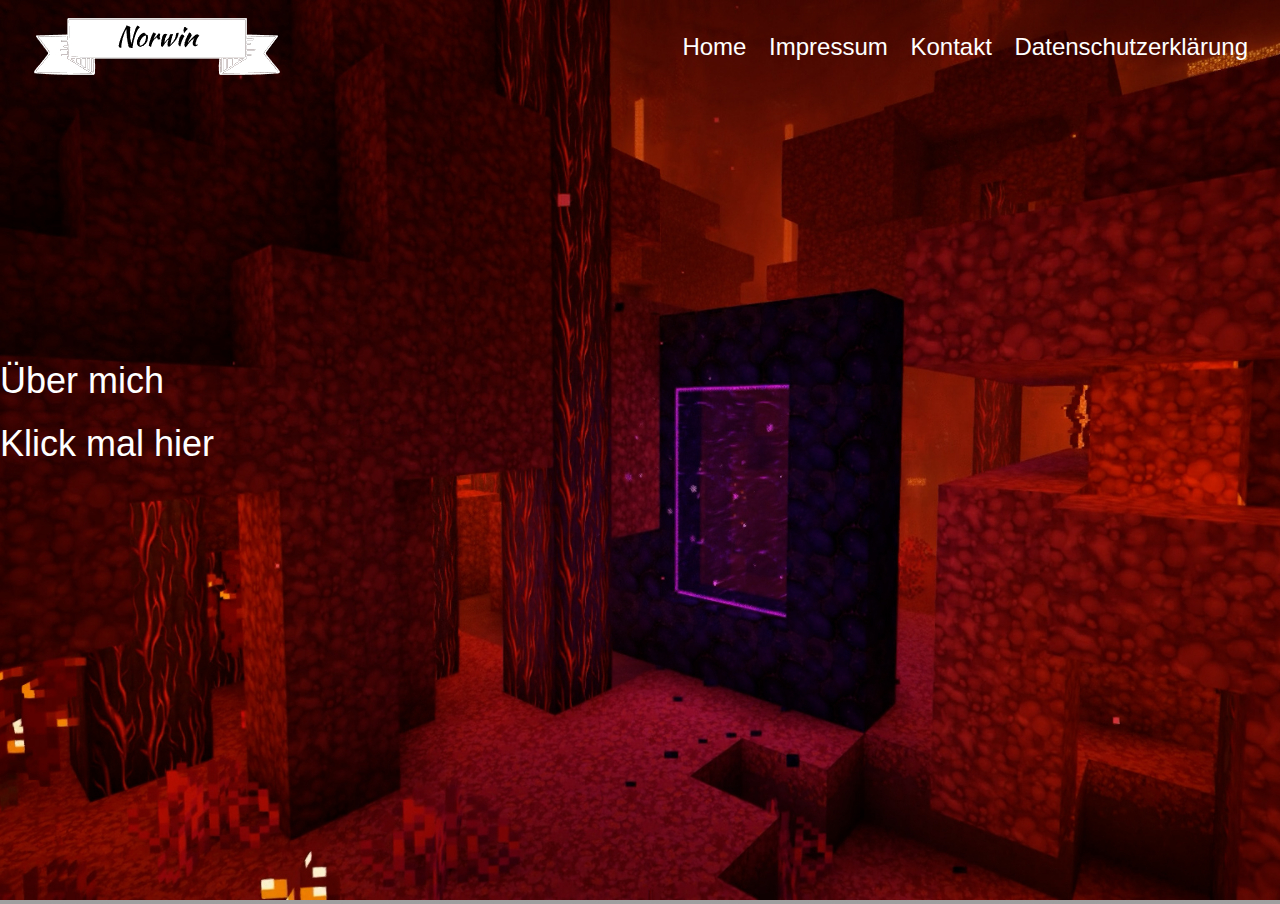
<file: index.html>
<!DOCTYPE html>
<html lang="de">
<head>
  <meta charset="UTF-8" />
  <meta name="viewport" content="width=device-width, initial-scale=1.0" />
  <title>Norwins Website</title>
  <link rel="icon" type="image/png" href="img/anderes/finger.png" />
  <link rel="stylesheet" href="css/index.css" />
  <script defer src="js/index.js"></script>
</head>
<body>
  <div class="Container">
    <img class="Menu-Balken" src="img/anderes/icons8-menü-100.png" onclick="ZeigeMenu()" />
    <img class="logo" src="img/anderes/Logo.png" />

    <div class="navigation">
      <a class="Links" href="index.html">Home</a>
      <a class="Links" href="Impressum.html">Impressum</a>
      <a class="Links" href="Kontakt.html">Kontakt</a>
      <a class="Links" href="Datenschz.html">Datenschutzerklärung</a>
    </div>
  </div>

  <div class="Menu Menu-geschlossen" id="Menu">
    <div class="LinksBox">
      <a class="Links" href="index.html">Home</a>
      <a class="Links" href="impressum.html">Impressum</a>
      <a class="Links" href="Kontakt.html">Kontakt</a>
      <a class="Links" href="Datenschutz.html">Datenschutzerklärung</a>
    </div>
  </div>

  <img class="background" src="img/anderes/background.jpg" />

  <div class="Flexbox" id="Flexbox">
    <a class="unterseiten" href="aboutme.html">Über mich</a>
    <a class="unterseiten test" href="#">Klick mal hier</a>
  </div>
</body>
</html>
</file>
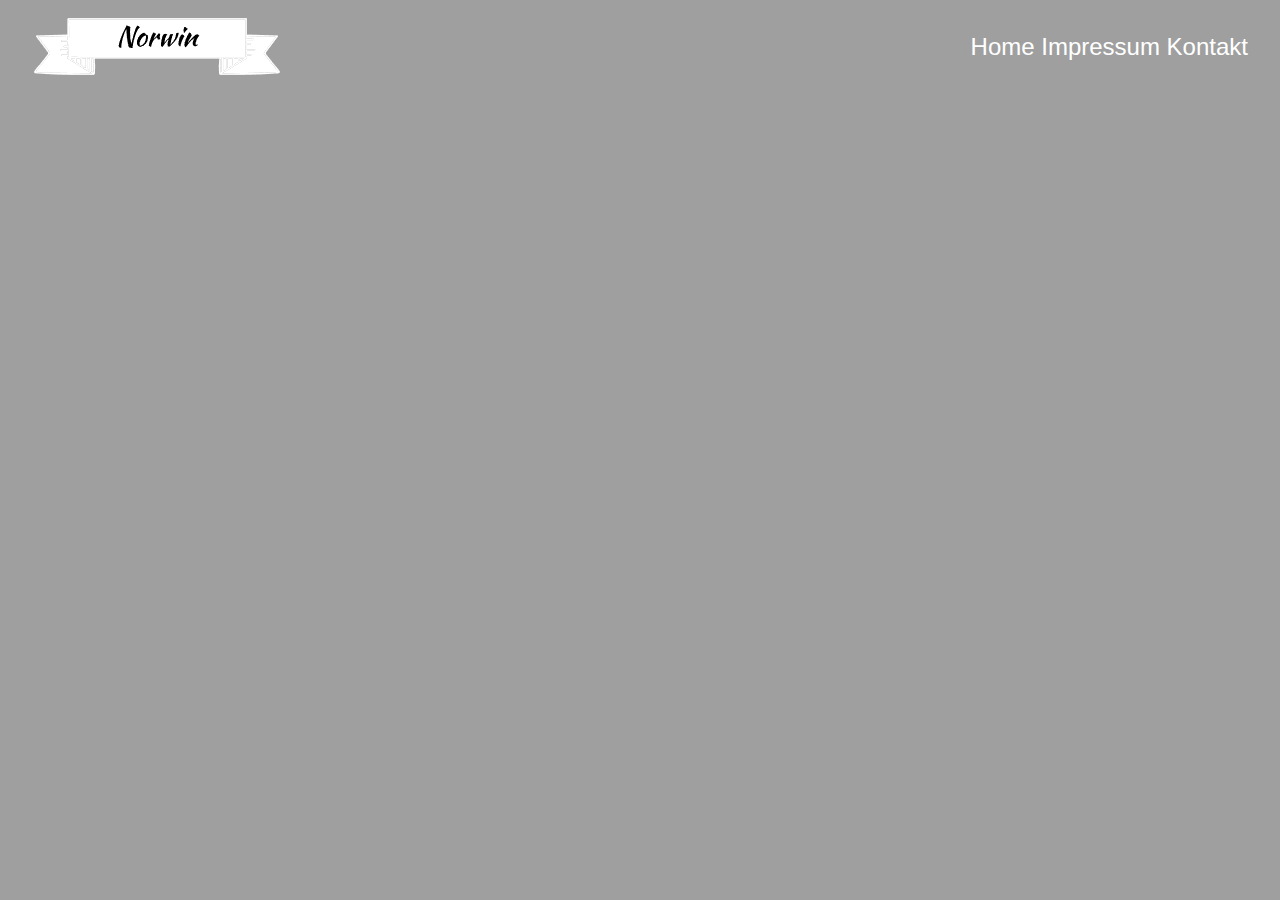
<file: aboutme.html>
<!DOCTYPE html>
<html lang="de">
<head>
    <meta charset="UTF-8">
    <meta name="viewport" content="width=device-width, initial-scale=1.0">
    <title>Über mich</title>
    <link rel="stylesheet" href="aboutme.css">
    <link rel="icon" type="image/png" href="img/finger.png">
</head>
<body>
        <div class="Container">
            <img class="logo" src="img/Logo.png">
        
            <div class="navigation">
            <a class="Links" href="index.html"> Home</a>
            <a class="Links" href="Impressum.html"> Impressum </a>
            <a class="Links" href="Kontakt.html"> Kontakt </a>
            </div>
</body>
</html>
</file>
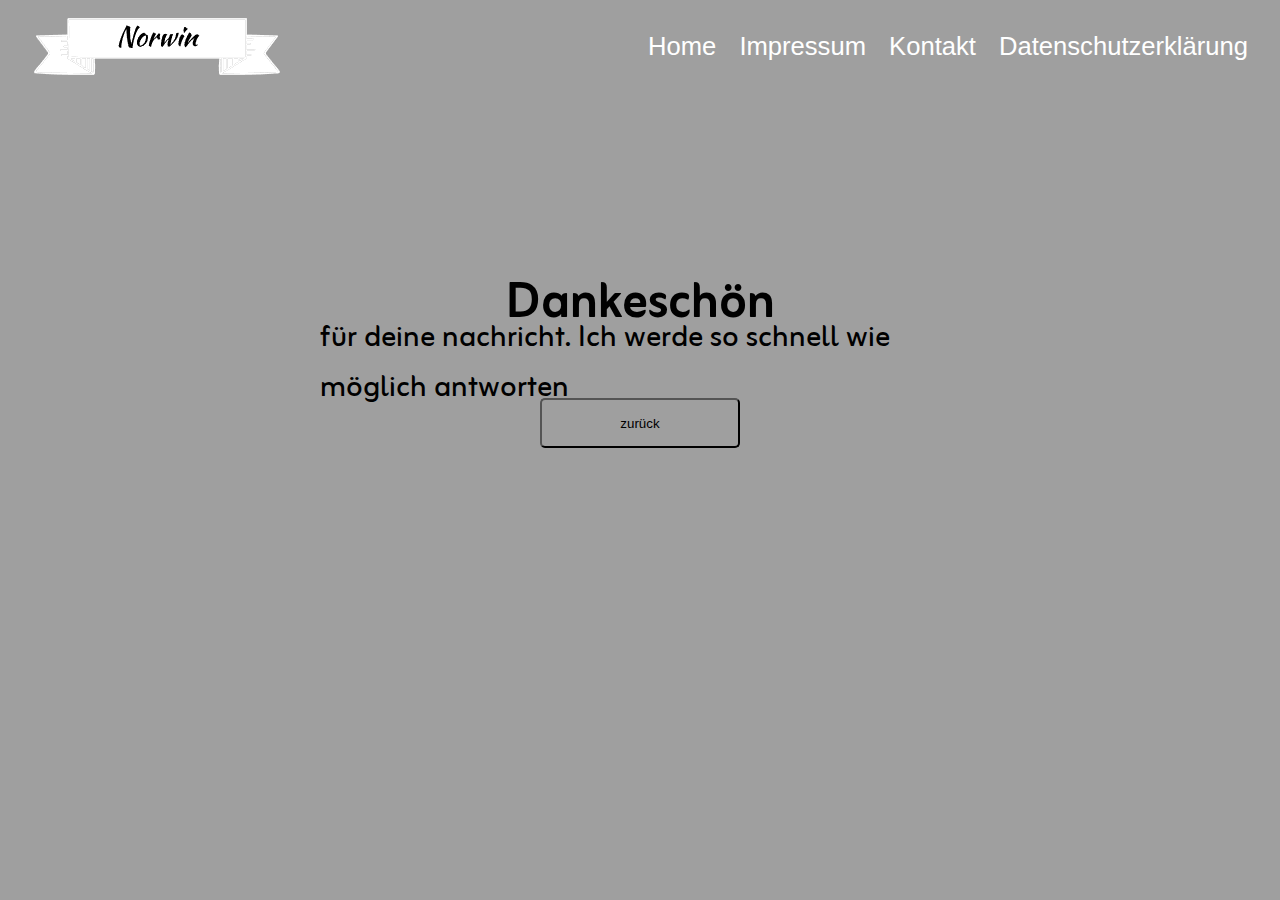
<file: danke.html>
<!DOCTYPE html>
<html lang="en">
<head>
    <meta charset="UTF-8">
    <meta name="viewport" content="width=device-width, initial-scale=1.0">
    <title>Danke</title>
    <link rel="stylesheet" href="/css/danke.css">
    <script src="/js/mobile.js"></script>
    <link rel="preconnect" href="https://fonts.googleapis.com">
<link rel="preconnect" href="https://fonts.gstatic.com" crossorigin>
<link href="https://fonts.googleapis.com/css2?family=Pacifico&family=Zain&display=swap" rel="stylesheet">
</head>
<body>
    <div class="Container">
        <img class="Menu-Balken" src="img/anderes/icons8-menü-100.png" onclick="ZeigeMenu()" />
        <img class="logo" src="img/anderes/Logo.png" />

        <div class="navigation">
        <a class="Links" href="index.html">Home</a>
        <a class="Links" href="Impressum.html">Impressum</a>
        <a class="Links" href="Kontakt.html">Kontakt</a>
        <a class="Links" href="Datenschz.html">Datenschutzerklärung</a>
    </div>
    </div>
    <div class="Menu Menu-geschlossen" id="Menu">
        <div class="LinksBox">
        <a class="Links" href="index.html">Home</a>
        <a class="Links" href="Impressum.html">Impressum</a>
        <a class="Links" href="Kontakt.html">Kontakt</a>
        <a class="Links" href="Datenschutz.html">Datenschutzerklärung</a>
    </div>
  </div>

  <div class="Danke">
    <h1>Dankeschön</h1>
    <br>
    <p>für deine nachricht. Ich werde so schnell wie möglich antworten</p>
  </div>
  <div>
    <button class="button" onclick="history.back()">zurück</button>
  </div>
</body>
</html>
</file>
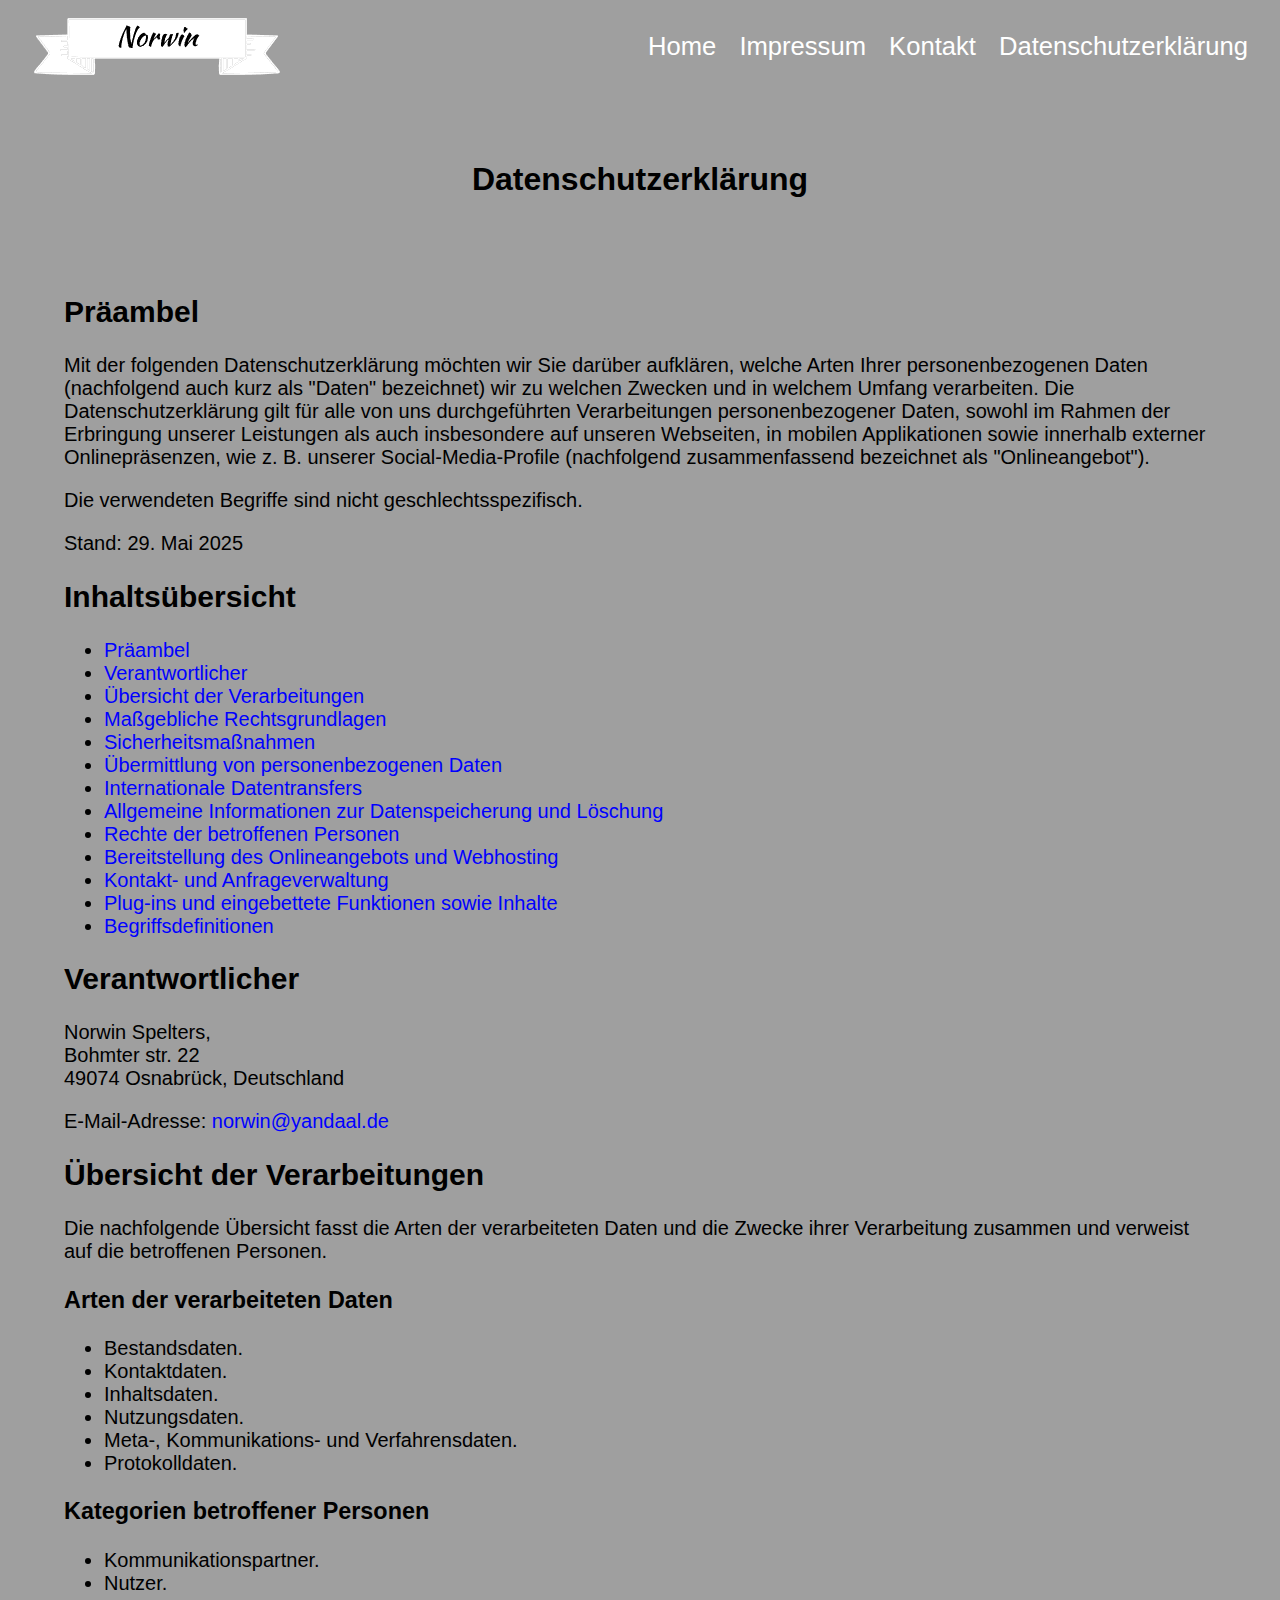
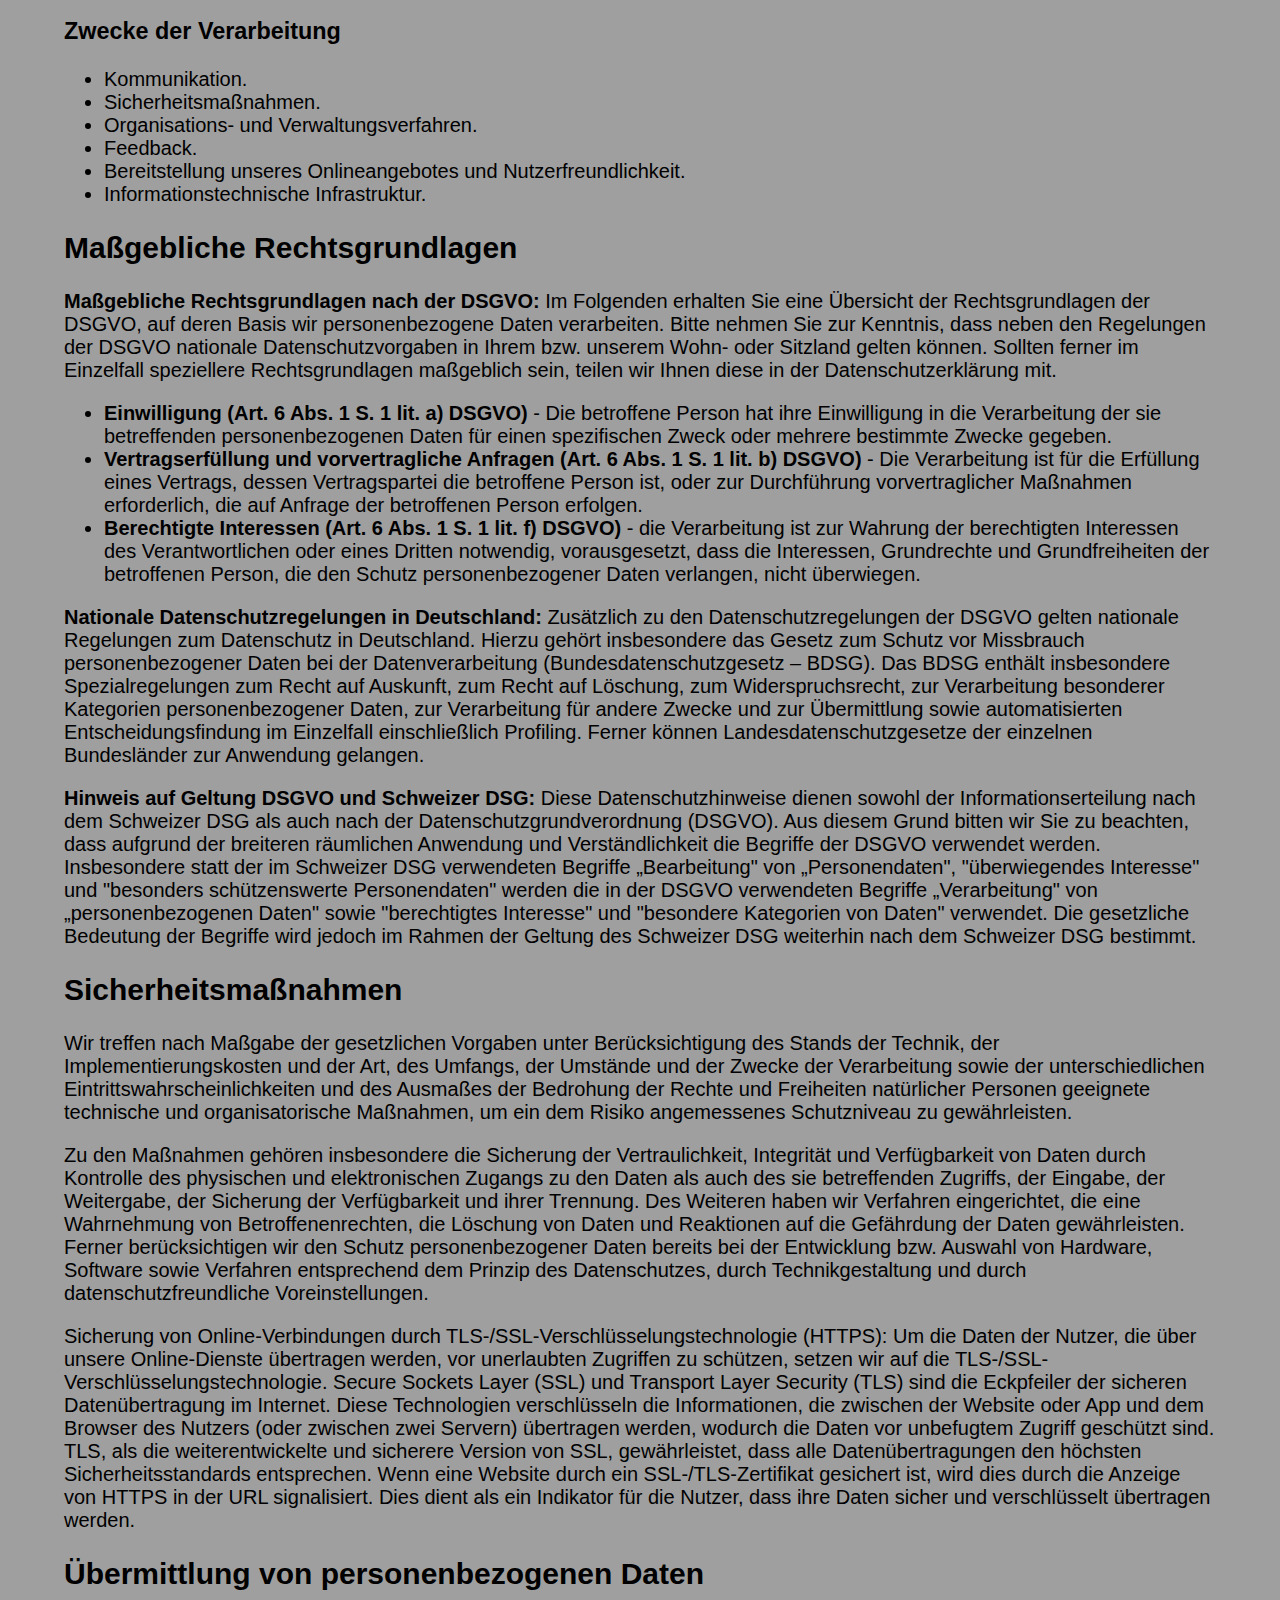
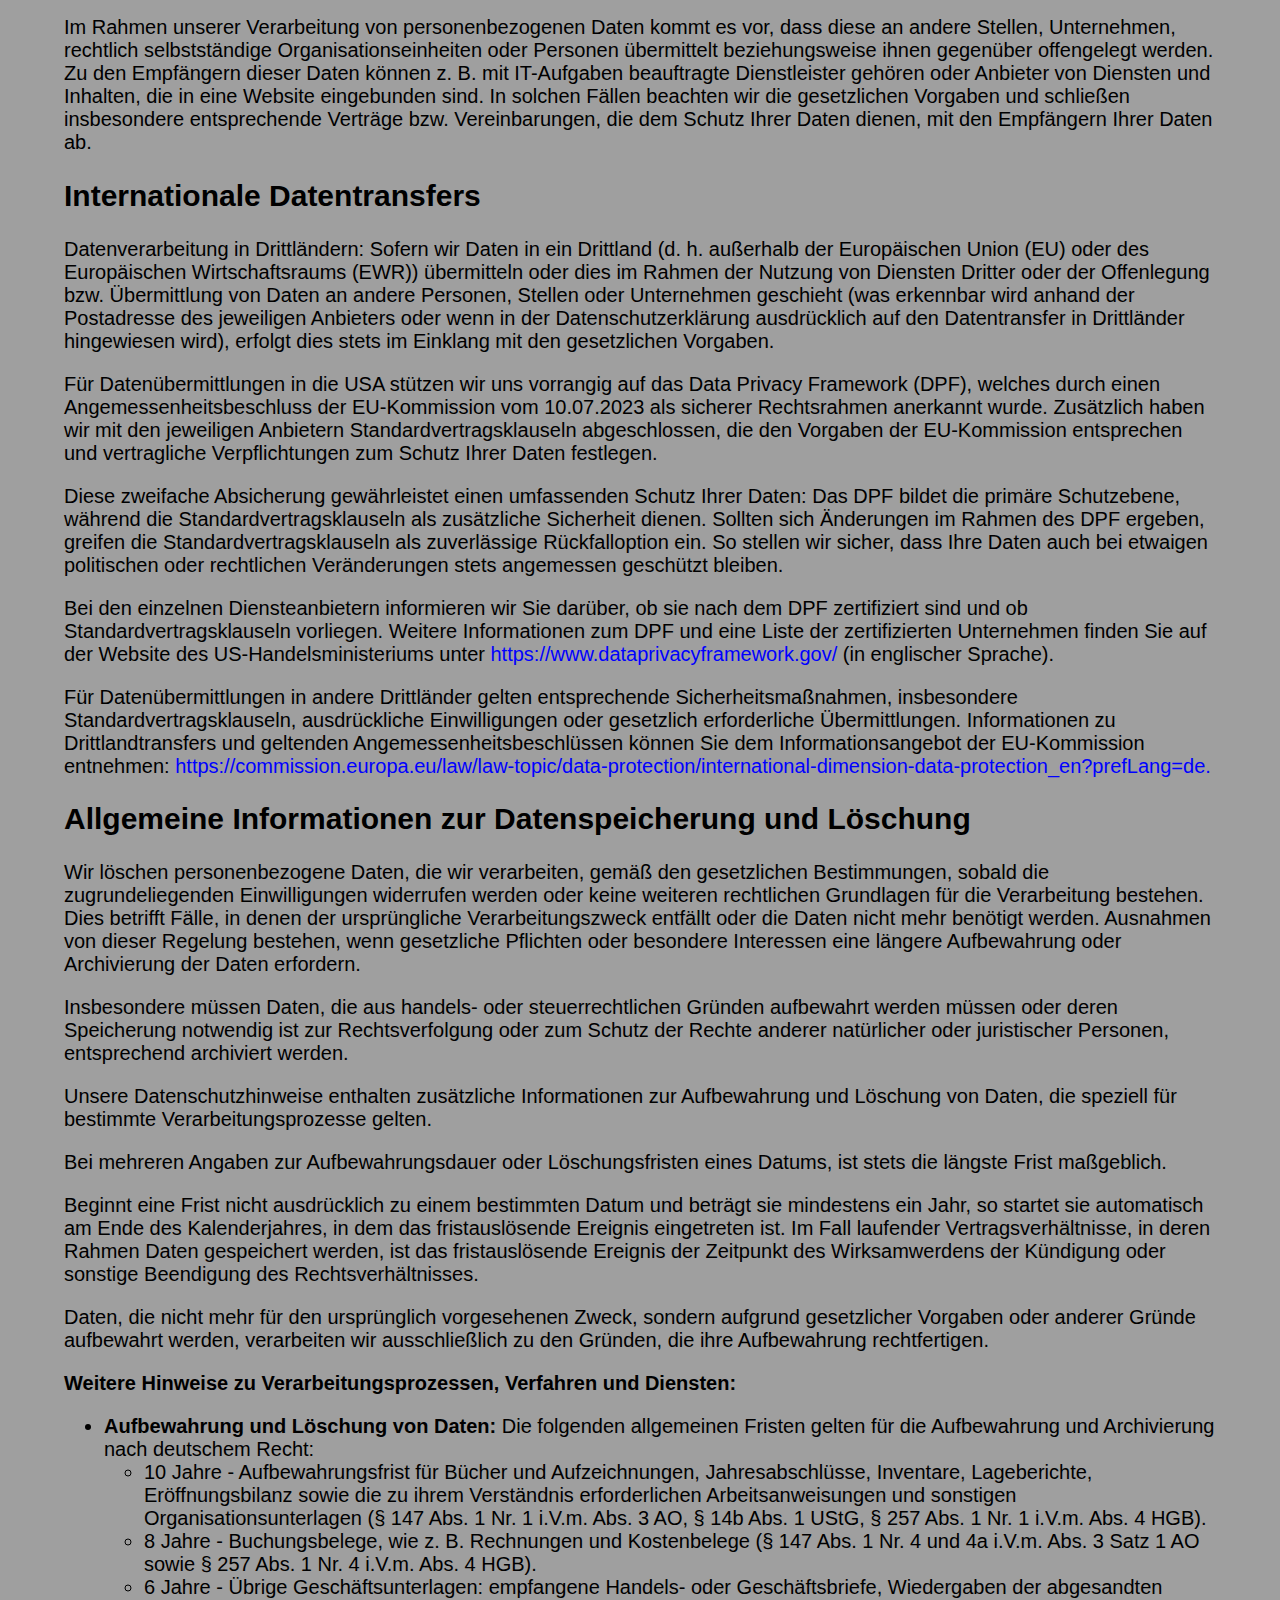
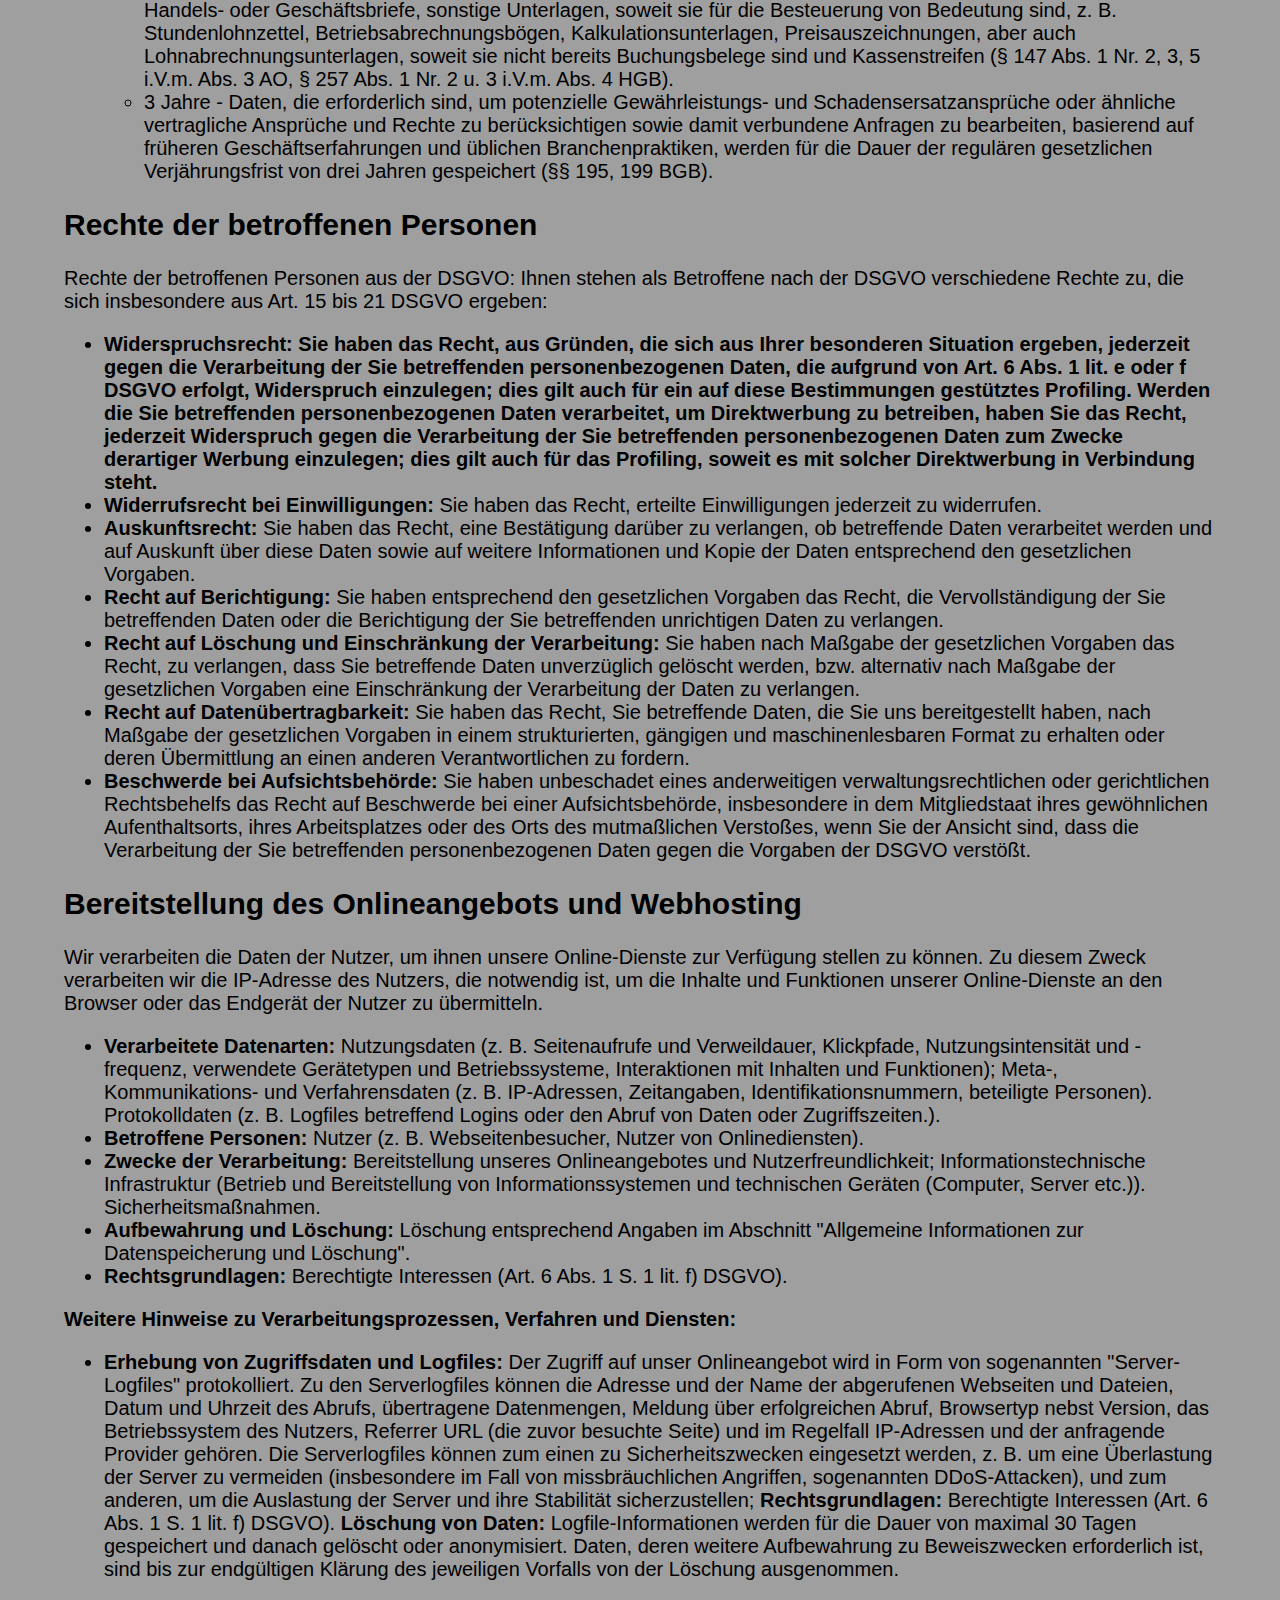
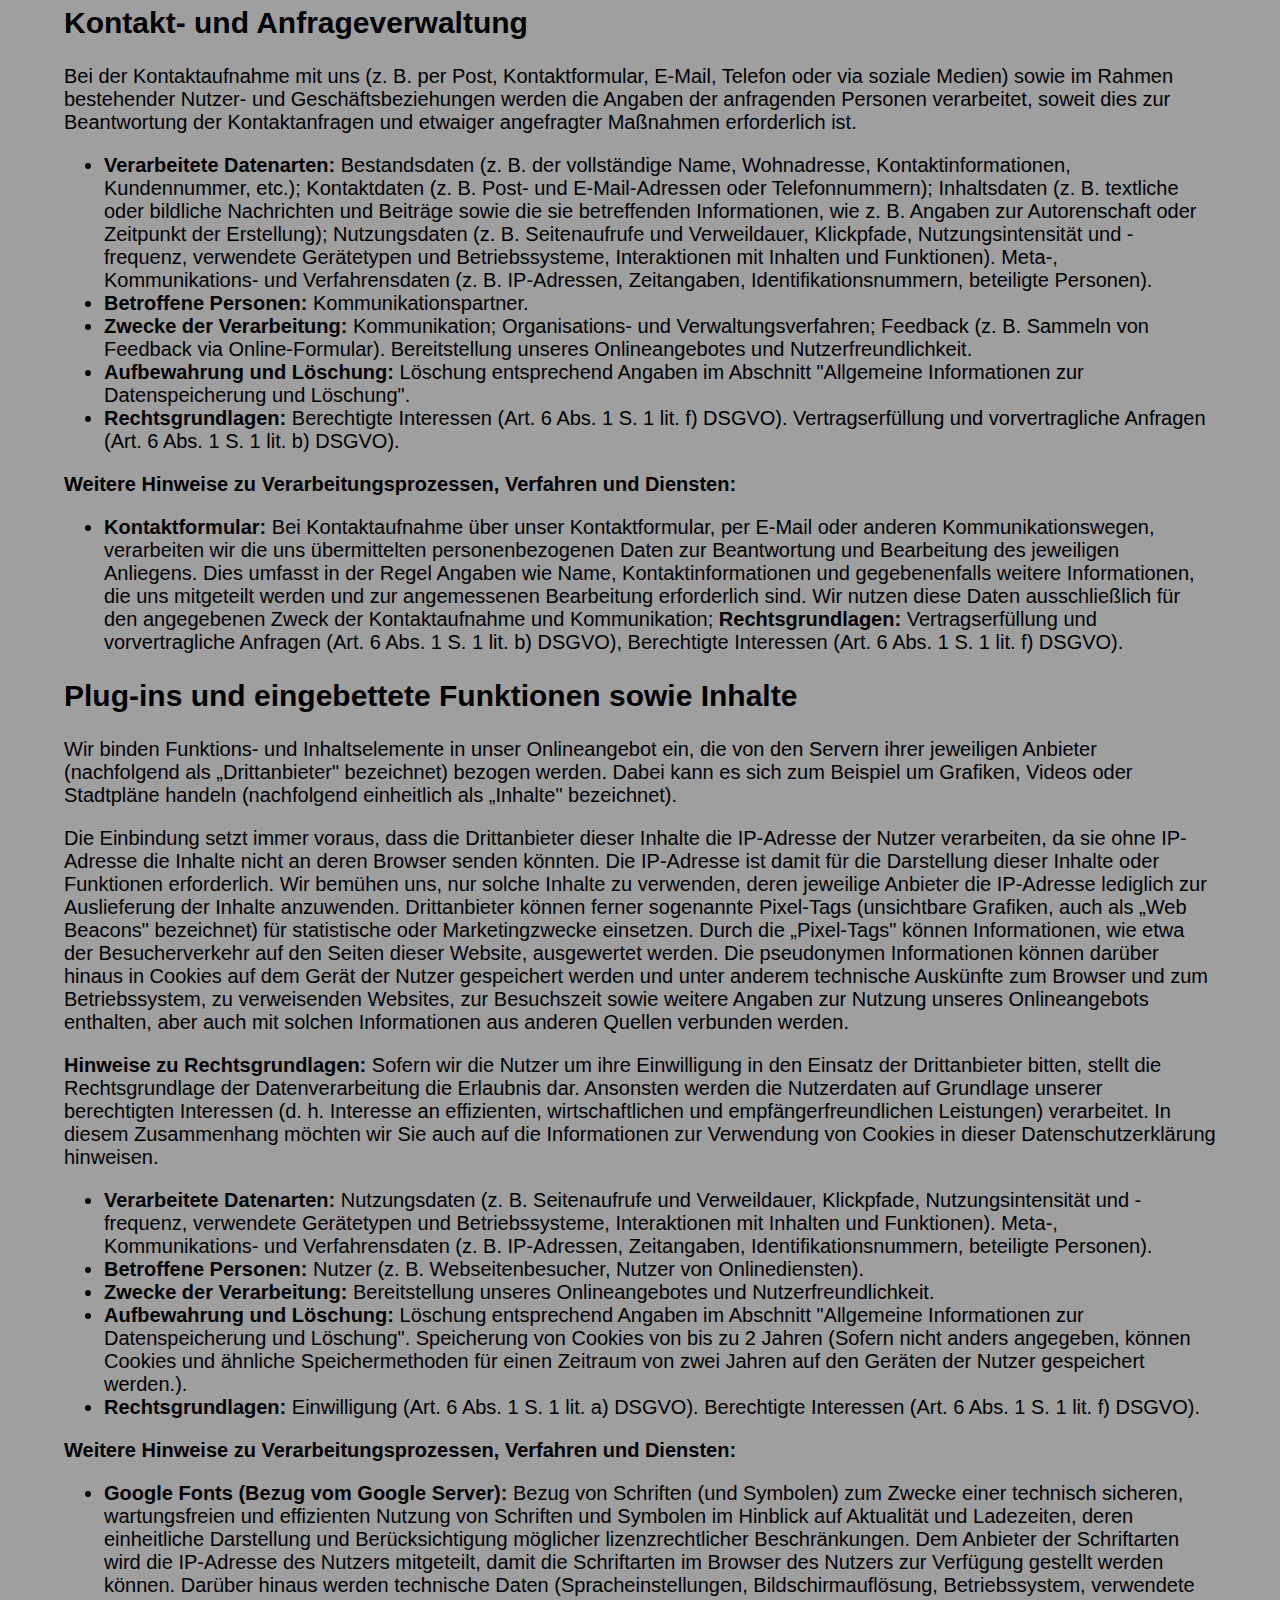
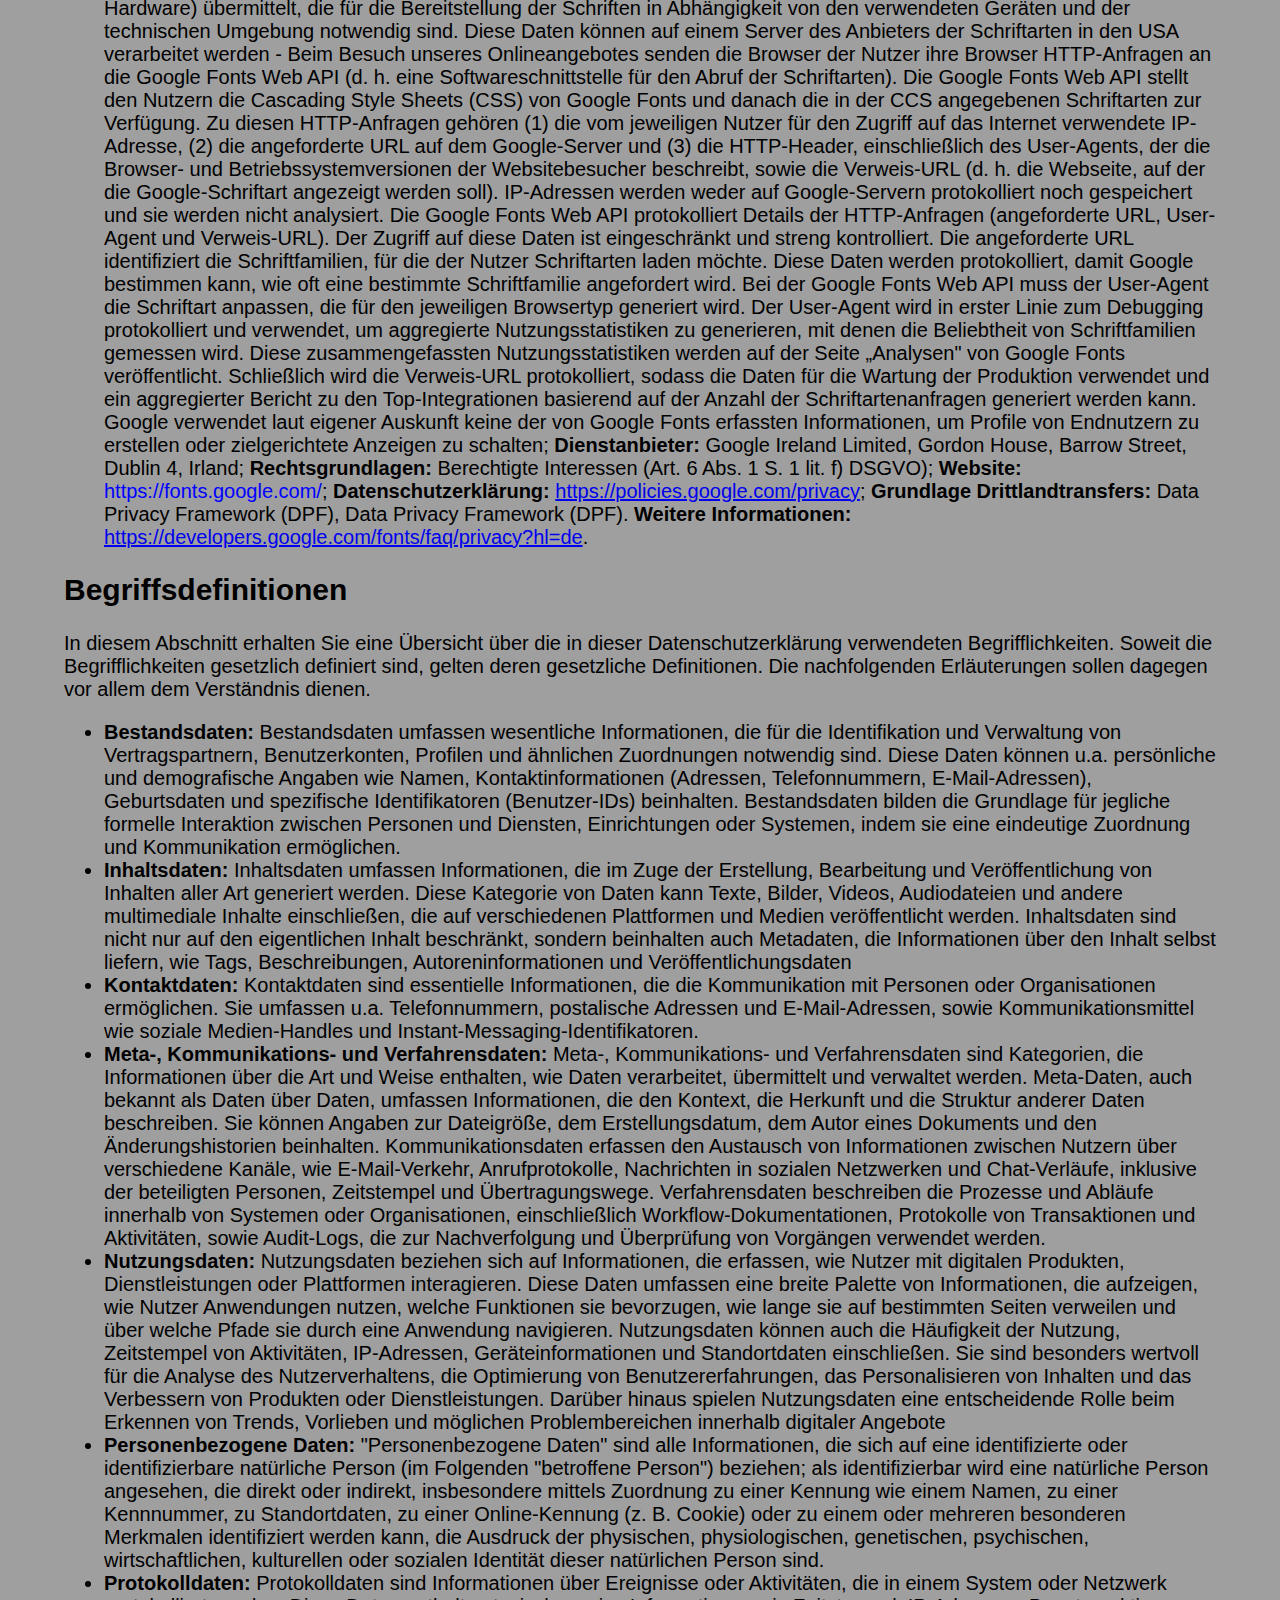
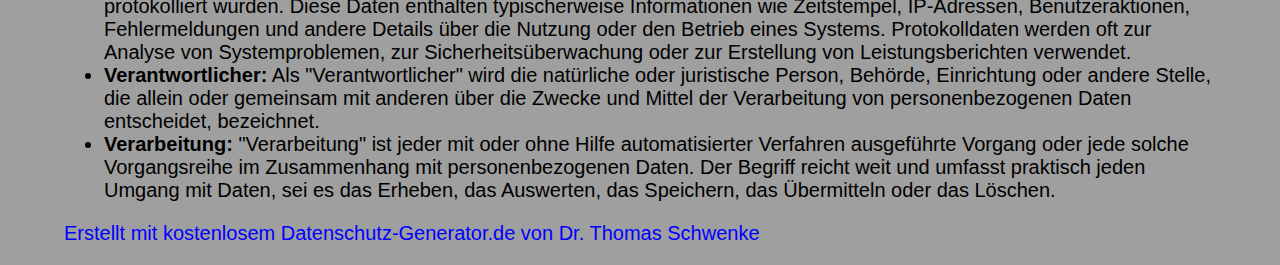
<file: Datenschutz.html>
<!DOCTYPE html>
<html lang="en">
  <head>
    <meta charset="UTF-8" />
    <meta name="viewport" content="width=device-width, initial-scale=1.0" />
    <title>Datenschutz</title>
    <link rel="preconnect" href="https://fonts.googleapis.com" />
    <link rel="preconnect" href="https://fonts.gstatic.com" crossorigin />
    <link
      href="https://fonts.googleapis.com/css2?family=Pacifico&family=Roboto:ital,wght@0,100..900;1,100..900&family=Zain&display=swap"
      rel="stylesheet"
    />
    <link rel="stylesheet" href="css/Datenschutz.css" />
    <link rel="icon" type="image/png" href="img/anderes/Paragraph.png" />
    <script defer src="js/mobile.js"></script>
  </head>
  <body>
    <div class="Container">
      <img
        class="Menu-Balken"
        src="img/anderes/icons8-menü-100.png"
        onclick="ZeigeMenu()"
      />
      <img class="logo" src="img/anderes/Logo.png" />

      <div class="navigation">
        <a class="Links" href="index.html">Home</a>
        <a class="Links" href="Impressum.html">Impressum</a>
        <a class="Links" href="Kontakt.html">Kontakt</a>
        <a class="Links" href="Datenschz.html">Datenschutzerklärung</a>
      </div>
    </div>

    <div class="Menu Menu-geschlossen" id="Menu">
      <div class="LinksBox">
        <a class="Links" href="index.html">Home</a>
        <a class="Links" href="impressum.html">Impressum</a>
        <a class="Links" href="Kontakt.html">Kontakt</a>
        <a class="Links" href="Datenschutz.html">Datenschutzerklärung</a>
      </div>
    </div>
    <div class="Datenschutz-Überschrift">
      <h1>Datenschutzerklärung</h1>
    </div>
    <div class="Datenschutz">
      <h2 id="m716">Präambel</h2>
      <p>
        Mit der folgenden Datenschutzerklärung möchten wir Sie darüber
        aufklären, welche Arten Ihrer personenbezogenen Daten (nachfolgend auch
        kurz als "Daten" bezeichnet) wir zu welchen Zwecken und in welchem
        Umfang verarbeiten. Die Datenschutzerklärung gilt für alle von uns
        durchgeführten Verarbeitungen personenbezogener Daten, sowohl im Rahmen
        der Erbringung unserer Leistungen als auch insbesondere auf unseren
        Webseiten, in mobilen Applikationen sowie innerhalb externer
        Onlinepräsenzen, wie z. B. unserer Social-Media-Profile (nachfolgend
        zusammenfassend bezeichnet als "Onlineangebot").
      </p>
      <p>Die verwendeten Begriffe sind nicht geschlechtsspezifisch.</p>
      <p>Stand: 29. Mai 2025</p>
      <h2>Inhaltsübersicht</h2>
      <ul class="index">
        <li><a class="index-link" href="#m716">Präambel</a></li>
        <li><a class="index-link" href="#m3">Verantwortlicher</a></li>
        <li>
          <a class="index-link" href="#mOverview"
            >Übersicht der Verarbeitungen</a
          >
        </li>
        <li>
          <a class="index-link" href="#m2427">Maßgebliche Rechtsgrundlagen</a>
        </li>
        <li><a class="index-link" href="#m27">Sicherheitsmaßnahmen</a></li>
        <li>
          <a class="index-link" href="#m25"
            >Übermittlung von personenbezogenen Daten</a
          >
        </li>
        <li>
          <a class="index-link" href="#m24">Internationale Datentransfers</a>
        </li>
        <li>
          <a class="index-link" href="#m12"
            >Allgemeine Informationen zur Datenspeicherung und Löschung</a
          >
        </li>
        <li>
          <a class="index-link" href="#m10">Rechte der betroffenen Personen</a>
        </li>
        <li>
          <a class="index-link" href="#m225"
            >Bereitstellung des Onlineangebots und Webhosting</a
          >
        </li>
        <li>
          <a class="index-link" href="#m182">Kontakt- und Anfrageverwaltung</a>
        </li>
        <li>
          <a class="index-link" href="#m328"
            >Plug-ins und eingebettete Funktionen sowie Inhalte</a
          >
        </li>
        <li><a class="index-link" href="#m42">Begriffsdefinitionen</a></li>
      </ul>
      <h2 id="m3">Verantwortlicher</h2>
      <p>
        Norwin Spelters,<br />Bohmter str. 22<br />49074 Osnabrück, Deutschland
      </p>
      <p>
        E-Mail-Adresse:
        <a class="index-link" href="mailto:norwin@yandaal.de"
          >norwin@yandaal.de</a
        >
      </p>
      <h2 id="mOverview">Übersicht der Verarbeitungen</h2>
      <p>
        Die nachfolgende Übersicht fasst die Arten der verarbeiteten Daten und
        die Zwecke ihrer Verarbeitung zusammen und verweist auf die betroffenen
        Personen.
      </p>
      <h3>Arten der verarbeiteten Daten</h3>
      <ul>
        <li>Bestandsdaten.</li>
        <li>Kontaktdaten.</li>
        <li>Inhaltsdaten.</li>
        <li>Nutzungsdaten.</li>
        <li>Meta-, Kommunikations- und Verfahrensdaten.</li>
        <li>Protokolldaten.</li>
      </ul>
      <h3>Kategorien betroffener Personen</h3>
      <ul>
        <li>Kommunikationspartner.</li>
        <li>Nutzer.</li>
      </ul>
      <h3>Zwecke der Verarbeitung</h3>
      <ul>
        <li>Kommunikation.</li>
        <li>Sicherheitsmaßnahmen.</li>
        <li>Organisations- und Verwaltungsverfahren.</li>
        <li>Feedback.</li>
        <li>
          Bereitstellung unseres Onlineangebotes und Nutzerfreundlichkeit.
        </li>
        <li>Informationstechnische Infrastruktur.</li>
      </ul>
      <h2 id="m2427">Maßgebliche Rechtsgrundlagen</h2>
      <p>
        <strong>Maßgebliche Rechtsgrundlagen nach der DSGVO: </strong>Im
        Folgenden erhalten Sie eine Übersicht der Rechtsgrundlagen der DSGVO,
        auf deren Basis wir personenbezogene Daten verarbeiten. Bitte nehmen Sie
        zur Kenntnis, dass neben den Regelungen der DSGVO nationale
        Datenschutzvorgaben in Ihrem bzw. unserem Wohn- oder Sitzland gelten
        können. Sollten ferner im Einzelfall speziellere Rechtsgrundlagen
        maßgeblich sein, teilen wir Ihnen diese in der Datenschutzerklärung mit.
      </p>
      <ul>
        <li>
          <strong>Einwilligung (Art. 6 Abs. 1 S. 1 lit. a) DSGVO)</strong> - Die
          betroffene Person hat ihre Einwilligung in die Verarbeitung der sie
          betreffenden personenbezogenen Daten für einen spezifischen Zweck oder
          mehrere bestimmte Zwecke gegeben.
        </li>
        <li>
          <strong
            >Vertragserfüllung und vorvertragliche Anfragen (Art. 6 Abs. 1 S. 1
            lit. b) DSGVO)</strong
          >
          - Die Verarbeitung ist für die Erfüllung eines Vertrags, dessen
          Vertragspartei die betroffene Person ist, oder zur Durchführung
          vorvertraglicher Maßnahmen erforderlich, die auf Anfrage der
          betroffenen Person erfolgen.
        </li>
        <li>
          <strong
            >Berechtigte Interessen (Art. 6 Abs. 1 S. 1 lit. f) DSGVO)</strong
          >
          - die Verarbeitung ist zur Wahrung der berechtigten Interessen des
          Verantwortlichen oder eines Dritten notwendig, vorausgesetzt, dass die
          Interessen, Grundrechte und Grundfreiheiten der betroffenen Person,
          die den Schutz personenbezogener Daten verlangen, nicht überwiegen.
        </li>
      </ul>
      <p>
        <strong>Nationale Datenschutzregelungen in Deutschland: </strong
        >Zusätzlich zu den Datenschutzregelungen der DSGVO gelten nationale
        Regelungen zum Datenschutz in Deutschland. Hierzu gehört insbesondere
        das Gesetz zum Schutz vor Missbrauch personenbezogener Daten bei der
        Datenverarbeitung (Bundesdatenschutzgesetz – BDSG). Das BDSG enthält
        insbesondere Spezialregelungen zum Recht auf Auskunft, zum Recht auf
        Löschung, zum Widerspruchsrecht, zur Verarbeitung besonderer Kategorien
        personenbezogener Daten, zur Verarbeitung für andere Zwecke und zur
        Übermittlung sowie automatisierten Entscheidungsfindung im Einzelfall
        einschließlich Profiling. Ferner können Landesdatenschutzgesetze der
        einzelnen Bundesländer zur Anwendung gelangen.
      </p>
      <p>
        <strong>Hinweis auf Geltung DSGVO und Schweizer DSG: </strong>Diese
        Datenschutzhinweise dienen sowohl der Informationserteilung nach dem
        Schweizer DSG als auch nach der Datenschutzgrundverordnung (DSGVO). Aus
        diesem Grund bitten wir Sie zu beachten, dass aufgrund der breiteren
        räumlichen Anwendung und Verständlichkeit die Begriffe der DSGVO
        verwendet werden. Insbesondere statt der im Schweizer DSG verwendeten
        Begriffe „Bearbeitung" von „Personendaten", "überwiegendes Interesse"
        und "besonders schützenswerte Personendaten" werden die in der DSGVO
        verwendeten Begriffe „Verarbeitung" von „personenbezogenen Daten" sowie
        "berechtigtes Interesse" und "besondere Kategorien von Daten" verwendet.
        Die gesetzliche Bedeutung der Begriffe wird jedoch im Rahmen der Geltung
        des Schweizer DSG weiterhin nach dem Schweizer DSG bestimmt.
      </p>

      <h2 id="m27">Sicherheitsmaßnahmen</h2>
      <p>
        Wir treffen nach Maßgabe der gesetzlichen Vorgaben unter
        Berücksichtigung des Stands der Technik, der Implementierungskosten und
        der Art, des Umfangs, der Umstände und der Zwecke der Verarbeitung sowie
        der unterschiedlichen Eintrittswahrscheinlichkeiten und des Ausmaßes der
        Bedrohung der Rechte und Freiheiten natürlicher Personen geeignete
        technische und organisatorische Maßnahmen, um ein dem Risiko
        angemessenes Schutzniveau zu gewährleisten.
      </p>
      <p>
        Zu den Maßnahmen gehören insbesondere die Sicherung der Vertraulichkeit,
        Integrität und Verfügbarkeit von Daten durch Kontrolle des physischen
        und elektronischen Zugangs zu den Daten als auch des sie betreffenden
        Zugriffs, der Eingabe, der Weitergabe, der Sicherung der Verfügbarkeit
        und ihrer Trennung. Des Weiteren haben wir Verfahren eingerichtet, die
        eine Wahrnehmung von Betroffenenrechten, die Löschung von Daten und
        Reaktionen auf die Gefährdung der Daten gewährleisten. Ferner
        berücksichtigen wir den Schutz personenbezogener Daten bereits bei der
        Entwicklung bzw. Auswahl von Hardware, Software sowie Verfahren
        entsprechend dem Prinzip des Datenschutzes, durch Technikgestaltung und
        durch datenschutzfreundliche Voreinstellungen.
      </p>
      <p>
        Sicherung von Online-Verbindungen durch
        TLS-/SSL-Verschlüsselungstechnologie (HTTPS): Um die Daten der Nutzer,
        die über unsere Online-Dienste übertragen werden, vor unerlaubten
        Zugriffen zu schützen, setzen wir auf die
        TLS-/SSL-Verschlüsselungstechnologie. Secure Sockets Layer (SSL) und
        Transport Layer Security (TLS) sind die Eckpfeiler der sicheren
        Datenübertragung im Internet. Diese Technologien verschlüsseln die
        Informationen, die zwischen der Website oder App und dem Browser des
        Nutzers (oder zwischen zwei Servern) übertragen werden, wodurch die
        Daten vor unbefugtem Zugriff geschützt sind. TLS, als die
        weiterentwickelte und sicherere Version von SSL, gewährleistet, dass
        alle Datenübertragungen den höchsten Sicherheitsstandards entsprechen.
        Wenn eine Website durch ein SSL-/TLS-Zertifikat gesichert ist, wird dies
        durch die Anzeige von HTTPS in der URL signalisiert. Dies dient als ein
        Indikator für die Nutzer, dass ihre Daten sicher und verschlüsselt
        übertragen werden.
      </p>

      <h2 id="m25">Übermittlung von personenbezogenen Daten</h2>
      <p>
        Im Rahmen unserer Verarbeitung von personenbezogenen Daten kommt es vor,
        dass diese an andere Stellen, Unternehmen, rechtlich selbstständige
        Organisationseinheiten oder Personen übermittelt beziehungsweise ihnen
        gegenüber offengelegt werden. Zu den Empfängern dieser Daten können
        z. B. mit IT-Aufgaben beauftragte Dienstleister gehören oder Anbieter
        von Diensten und Inhalten, die in eine Website eingebunden sind. In
        solchen Fällen beachten wir die gesetzlichen Vorgaben und schließen
        insbesondere entsprechende Verträge bzw. Vereinbarungen, die dem Schutz
        Ihrer Daten dienen, mit den Empfängern Ihrer Daten ab.
      </p>

      <h2 id="m24">Internationale Datentransfers</h2>
      <p>
        Datenverarbeitung in Drittländern: Sofern wir Daten in ein Drittland (d.
        h. außerhalb der Europäischen Union (EU) oder des Europäischen
        Wirtschaftsraums (EWR)) übermitteln oder dies im Rahmen der Nutzung von
        Diensten Dritter oder der Offenlegung bzw. Übermittlung von Daten an
        andere Personen, Stellen oder Unternehmen geschieht (was erkennbar wird
        anhand der Postadresse des jeweiligen Anbieters oder wenn in der
        Datenschutzerklärung ausdrücklich auf den Datentransfer in Drittländer
        hingewiesen wird), erfolgt dies stets im Einklang mit den gesetzlichen
        Vorgaben.
      </p>
      <p>
        Für Datenübermittlungen in die USA stützen wir uns vorrangig auf das
        Data Privacy Framework (DPF), welches durch einen
        Angemessenheitsbeschluss der EU-Kommission vom 10.07.2023 als sicherer
        Rechtsrahmen anerkannt wurde. Zusätzlich haben wir mit den jeweiligen
        Anbietern Standardvertragsklauseln abgeschlossen, die den Vorgaben der
        EU-Kommission entsprechen und vertragliche Verpflichtungen zum Schutz
        Ihrer Daten festlegen.
      </p>
      <p>
        Diese zweifache Absicherung gewährleistet einen umfassenden Schutz Ihrer
        Daten: Das DPF bildet die primäre Schutzebene, während die
        Standardvertragsklauseln als zusätzliche Sicherheit dienen. Sollten sich
        Änderungen im Rahmen des DPF ergeben, greifen die
        Standardvertragsklauseln als zuverlässige Rückfalloption ein. So stellen
        wir sicher, dass Ihre Daten auch bei etwaigen politischen oder
        rechtlichen Veränderungen stets angemessen geschützt bleiben.
      </p>
      <p>
        Bei den einzelnen Diensteanbietern informieren wir Sie darüber, ob sie
        nach dem DPF zertifiziert sind und ob Standardvertragsklauseln
        vorliegen. Weitere Informationen zum DPF und eine Liste der
        zertifizierten Unternehmen finden Sie auf der Website des
        US-Handelsministeriums unter
        <a
          class="index-link"
          href="https://www.dataprivacyframework.gov/"
          target="_blank"
          >https://www.dataprivacyframework.gov/</a
        >
        (in englischer Sprache).
      </p>
      <p>
        Für Datenübermittlungen in andere Drittländer gelten entsprechende
        Sicherheitsmaßnahmen, insbesondere Standardvertragsklauseln,
        ausdrückliche Einwilligungen oder gesetzlich erforderliche
        Übermittlungen. Informationen zu Drittlandtransfers und geltenden
        Angemessenheitsbeschlüssen können Sie dem Informationsangebot der
        EU-Kommission entnehmen:
        <a
          class="index-link"
          href="https://commission.europa.eu/law/law-topic/data-protection/international-dimension-data-protection_en?prefLang=de"
          target="_blank"
          >https://commission.europa.eu/law/law-topic/data-protection/international-dimension-data-protection_en?prefLang=de.</a
        >
      </p>

      <h2 id="m12">
        Allgemeine Informationen zur Datenspeicherung und Löschung
      </h2>
      <p>
        Wir löschen personenbezogene Daten, die wir verarbeiten, gemäß den
        gesetzlichen Bestimmungen, sobald die zugrundeliegenden Einwilligungen
        widerrufen werden oder keine weiteren rechtlichen Grundlagen für die
        Verarbeitung bestehen. Dies betrifft Fälle, in denen der ursprüngliche
        Verarbeitungszweck entfällt oder die Daten nicht mehr benötigt werden.
        Ausnahmen von dieser Regelung bestehen, wenn gesetzliche Pflichten oder
        besondere Interessen eine längere Aufbewahrung oder Archivierung der
        Daten erfordern.
      </p>
      <p>
        Insbesondere müssen Daten, die aus handels- oder steuerrechtlichen
        Gründen aufbewahrt werden müssen oder deren Speicherung notwendig ist
        zur Rechtsverfolgung oder zum Schutz der Rechte anderer natürlicher oder
        juristischer Personen, entsprechend archiviert werden.
      </p>
      <p>
        Unsere Datenschutzhinweise enthalten zusätzliche Informationen zur
        Aufbewahrung und Löschung von Daten, die speziell für bestimmte
        Verarbeitungsprozesse gelten.
      </p>
      <p>
        Bei mehreren Angaben zur Aufbewahrungsdauer oder Löschungsfristen eines
        Datums, ist stets die längste Frist maßgeblich.
      </p>
      <p>
        Beginnt eine Frist nicht ausdrücklich zu einem bestimmten Datum und
        beträgt sie mindestens ein Jahr, so startet sie automatisch am Ende des
        Kalenderjahres, in dem das fristauslösende Ereignis eingetreten ist. Im
        Fall laufender Vertragsverhältnisse, in deren Rahmen Daten gespeichert
        werden, ist das fristauslösende Ereignis der Zeitpunkt des
        Wirksamwerdens der Kündigung oder sonstige Beendigung des
        Rechtsverhältnisses.
      </p>
      <p>
        Daten, die nicht mehr für den ursprünglich vorgesehenen Zweck, sondern
        aufgrund gesetzlicher Vorgaben oder anderer Gründe aufbewahrt werden,
        verarbeiten wir ausschließlich zu den Gründen, die ihre Aufbewahrung
        rechtfertigen.
      </p>
      <p>
        <strong
          >Weitere Hinweise zu Verarbeitungsprozessen, Verfahren und
          Diensten:</strong
        >
      </p>
      <ul class="m-elements">
        <li>
          <strong>Aufbewahrung und Löschung von Daten: </strong>Die folgenden
          allgemeinen Fristen gelten für die Aufbewahrung und Archivierung nach
          deutschem Recht:
          <ul>
            <li>
              10 Jahre - Aufbewahrungsfrist für Bücher und Aufzeichnungen,
              Jahresabschlüsse, Inventare, Lageberichte, Eröffnungsbilanz sowie
              die zu ihrem Verständnis erforderlichen Arbeitsanweisungen und
              sonstigen Organisationsunterlagen (§ 147 Abs. 1 Nr. 1 i.V.m. Abs.
              3 AO, § 14b Abs. 1 UStG, § 257 Abs. 1 Nr. 1 i.V.m. Abs. 4 HGB).
            </li>
            <li>
              8 Jahre - Buchungsbelege, wie z. B. Rechnungen und Kostenbelege (§
              147 Abs. 1 Nr. 4 und 4a i.V.m. Abs. 3 Satz 1 AO sowie § 257 Abs. 1
              Nr. 4 i.V.m. Abs. 4 HGB).
            </li>
            <li>
              6 Jahre - Übrige Geschäftsunterlagen: empfangene Handels- oder
              Geschäftsbriefe, Wiedergaben der abgesandten Handels- oder
              Geschäftsbriefe, sonstige Unterlagen, soweit sie für die
              Besteuerung von Bedeutung sind, z. B. Stundenlohnzettel,
              Betriebsabrechnungsbögen, Kalkulationsunterlagen,
              Preisauszeichnungen, aber auch Lohnabrechnungsunterlagen, soweit
              sie nicht bereits Buchungsbelege sind und Kassenstreifen (§ 147
              Abs. 1 Nr. 2, 3, 5 i.V.m. Abs. 3 AO, § 257 Abs. 1 Nr. 2 u. 3
              i.V.m. Abs. 4 HGB).
            </li>
            <li>
              3 Jahre - Daten, die erforderlich sind, um potenzielle
              Gewährleistungs- und Schadensersatzansprüche oder ähnliche
              vertragliche Ansprüche und Rechte zu berücksichtigen sowie damit
              verbundene Anfragen zu bearbeiten, basierend auf früheren
              Geschäftserfahrungen und üblichen Branchenpraktiken, werden für
              die Dauer der regulären gesetzlichen Verjährungsfrist von drei
              Jahren gespeichert (§§ 195, 199 BGB).
            </li>
          </ul>
        </li>
      </ul>
      <h2 id="m10">Rechte der betroffenen Personen</h2>
      <p>
        Rechte der betroffenen Personen aus der DSGVO: Ihnen stehen als
        Betroffene nach der DSGVO verschiedene Rechte zu, die sich insbesondere
        aus Art. 15 bis 21 DSGVO ergeben:
      </p>
      <ul>
        <li>
          <strong
            >Widerspruchsrecht: Sie haben das Recht, aus Gründen, die sich aus
            Ihrer besonderen Situation ergeben, jederzeit gegen die Verarbeitung
            der Sie betreffenden personenbezogenen Daten, die aufgrund von Art.
            6 Abs. 1 lit. e oder f DSGVO erfolgt, Widerspruch einzulegen; dies
            gilt auch für ein auf diese Bestimmungen gestütztes Profiling.
            Werden die Sie betreffenden personenbezogenen Daten verarbeitet, um
            Direktwerbung zu betreiben, haben Sie das Recht, jederzeit
            Widerspruch gegen die Verarbeitung der Sie betreffenden
            personenbezogenen Daten zum Zwecke derartiger Werbung einzulegen;
            dies gilt auch für das Profiling, soweit es mit solcher
            Direktwerbung in Verbindung steht.</strong
          >
        </li>
        <li>
          <strong>Widerrufsrecht bei Einwilligungen:</strong> Sie haben das
          Recht, erteilte Einwilligungen jederzeit zu widerrufen.
        </li>
        <li>
          <strong>Auskunftsrecht:</strong> Sie haben das Recht, eine Bestätigung
          darüber zu verlangen, ob betreffende Daten verarbeitet werden und auf
          Auskunft über diese Daten sowie auf weitere Informationen und Kopie
          der Daten entsprechend den gesetzlichen Vorgaben.
        </li>
        <li>
          <strong>Recht auf Berichtigung:</strong> Sie haben entsprechend den
          gesetzlichen Vorgaben das Recht, die Vervollständigung der Sie
          betreffenden Daten oder die Berichtigung der Sie betreffenden
          unrichtigen Daten zu verlangen.
        </li>
        <li>
          <strong
            >Recht auf Löschung und Einschränkung der Verarbeitung:</strong
          >
          Sie haben nach Maßgabe der gesetzlichen Vorgaben das Recht, zu
          verlangen, dass Sie betreffende Daten unverzüglich gelöscht werden,
          bzw. alternativ nach Maßgabe der gesetzlichen Vorgaben eine
          Einschränkung der Verarbeitung der Daten zu verlangen.
        </li>
        <li>
          <strong>Recht auf Datenübertragbarkeit:</strong> Sie haben das Recht,
          Sie betreffende Daten, die Sie uns bereitgestellt haben, nach Maßgabe
          der gesetzlichen Vorgaben in einem strukturierten, gängigen und
          maschinenlesbaren Format zu erhalten oder deren Übermittlung an einen
          anderen Verantwortlichen zu fordern.
        </li>
        <li>
          <strong>Beschwerde bei Aufsichtsbehörde:</strong> Sie haben
          unbeschadet eines anderweitigen verwaltungsrechtlichen oder
          gerichtlichen Rechtsbehelfs das Recht auf Beschwerde bei einer
          Aufsichtsbehörde, insbesondere in dem Mitgliedstaat ihres gewöhnlichen
          Aufenthaltsorts, ihres Arbeitsplatzes oder des Orts des mutmaßlichen
          Verstoßes, wenn Sie der Ansicht sind, dass die Verarbeitung der Sie
          betreffenden personenbezogenen Daten gegen die Vorgaben der DSGVO
          verstößt.
        </li>
      </ul>

      <h2 id="m225">Bereitstellung des Onlineangebots und Webhosting</h2>
      <p>
        Wir verarbeiten die Daten der Nutzer, um ihnen unsere Online-Dienste zur
        Verfügung stellen zu können. Zu diesem Zweck verarbeiten wir die
        IP-Adresse des Nutzers, die notwendig ist, um die Inhalte und Funktionen
        unserer Online-Dienste an den Browser oder das Endgerät der Nutzer zu
        übermitteln.
      </p>
      <ul class="m-elements">
        <li>
          <strong>Verarbeitete Datenarten:</strong> Nutzungsdaten (z. B.
          Seitenaufrufe und Verweildauer, Klickpfade, Nutzungsintensität und
          -frequenz, verwendete Gerätetypen und Betriebssysteme, Interaktionen
          mit Inhalten und Funktionen); Meta-, Kommunikations- und
          Verfahrensdaten (z. B. IP-Adressen, Zeitangaben,
          Identifikationsnummern, beteiligte Personen). Protokolldaten (z. B.
          Logfiles betreffend Logins oder den Abruf von Daten oder
          Zugriffszeiten.).
        </li>
        <li>
          <strong>Betroffene Personen:</strong> Nutzer (z. B. Webseitenbesucher,
          Nutzer von Onlinediensten).
        </li>
        <li>
          <strong>Zwecke der Verarbeitung:</strong> Bereitstellung unseres
          Onlineangebotes und Nutzerfreundlichkeit; Informationstechnische
          Infrastruktur (Betrieb und Bereitstellung von Informationssystemen und
          technischen Geräten (Computer, Server etc.)). Sicherheitsmaßnahmen.
        </li>
        <li>
          <strong>Aufbewahrung und Löschung:</strong> Löschung entsprechend
          Angaben im Abschnitt "Allgemeine Informationen zur Datenspeicherung
          und Löschung".
        </li>
        <li class="">
          <strong>Rechtsgrundlagen:</strong> Berechtigte Interessen (Art. 6 Abs.
          1 S. 1 lit. f) DSGVO).
        </li>
      </ul>
      <p>
        <strong
          >Weitere Hinweise zu Verarbeitungsprozessen, Verfahren und
          Diensten:</strong
        >
      </p>
      <ul class="m-elements">
        <li>
          <strong>Erhebung von Zugriffsdaten und Logfiles: </strong>Der Zugriff
          auf unser Onlineangebot wird in Form von sogenannten "Server-Logfiles"
          protokolliert. Zu den Serverlogfiles können die Adresse und der Name
          der abgerufenen Webseiten und Dateien, Datum und Uhrzeit des Abrufs,
          übertragene Datenmengen, Meldung über erfolgreichen Abruf, Browsertyp
          nebst Version, das Betriebssystem des Nutzers, Referrer URL (die zuvor
          besuchte Seite) und im Regelfall IP-Adressen und der anfragende
          Provider gehören. Die Serverlogfiles können zum einen zu
          Sicherheitszwecken eingesetzt werden, z. B. um eine Überlastung der
          Server zu vermeiden (insbesondere im Fall von missbräuchlichen
          Angriffen, sogenannten DDoS-Attacken), und zum anderen, um die
          Auslastung der Server und ihre Stabilität sicherzustellen;
          <span class=""
            ><strong>Rechtsgrundlagen:</strong> Berechtigte Interessen (Art. 6
            Abs. 1 S. 1 lit. f) DSGVO). </span
          ><strong>Löschung von Daten:</strong> Logfile-Informationen werden für
          die Dauer von maximal 30 Tagen gespeichert und danach gelöscht oder
          anonymisiert. Daten, deren weitere Aufbewahrung zu Beweiszwecken
          erforderlich ist, sind bis zur endgültigen Klärung des jeweiligen
          Vorfalls von der Löschung ausgenommen.
        </li>
      </ul>
      <h2 id="m182">Kontakt- und Anfrageverwaltung</h2>
      <p>
        Bei der Kontaktaufnahme mit uns (z. B. per Post, Kontaktformular,
        E-Mail, Telefon oder via soziale Medien) sowie im Rahmen bestehender
        Nutzer- und Geschäftsbeziehungen werden die Angaben der anfragenden
        Personen verarbeitet, soweit dies zur Beantwortung der Kontaktanfragen
        und etwaiger angefragter Maßnahmen erforderlich ist.
      </p>
      <ul class="m-elements">
        <li>
          <strong>Verarbeitete Datenarten:</strong> Bestandsdaten (z. B. der
          vollständige Name, Wohnadresse, Kontaktinformationen, Kundennummer,
          etc.); Kontaktdaten (z. B. Post- und E-Mail-Adressen oder
          Telefonnummern); Inhaltsdaten (z. B. textliche oder bildliche
          Nachrichten und Beiträge sowie die sie betreffenden Informationen, wie
          z. B. Angaben zur Autorenschaft oder Zeitpunkt der Erstellung);
          Nutzungsdaten (z. B. Seitenaufrufe und Verweildauer, Klickpfade,
          Nutzungsintensität und -frequenz, verwendete Gerätetypen und
          Betriebssysteme, Interaktionen mit Inhalten und Funktionen). Meta-,
          Kommunikations- und Verfahrensdaten (z. B. IP-Adressen, Zeitangaben,
          Identifikationsnummern, beteiligte Personen).
        </li>
        <li><strong>Betroffene Personen:</strong> Kommunikationspartner.</li>
        <li>
          <strong>Zwecke der Verarbeitung:</strong> Kommunikation;
          Organisations- und Verwaltungsverfahren; Feedback (z. B. Sammeln von
          Feedback via Online-Formular). Bereitstellung unseres Onlineangebotes
          und Nutzerfreundlichkeit.
        </li>
        <li>
          <strong>Aufbewahrung und Löschung:</strong> Löschung entsprechend
          Angaben im Abschnitt "Allgemeine Informationen zur Datenspeicherung
          und Löschung".
        </li>
        <li class="">
          <strong>Rechtsgrundlagen:</strong> Berechtigte Interessen (Art. 6 Abs.
          1 S. 1 lit. f) DSGVO). Vertragserfüllung und vorvertragliche Anfragen
          (Art. 6 Abs. 1 S. 1 lit. b) DSGVO).
        </li>
      </ul>
      <p>
        <strong
          >Weitere Hinweise zu Verarbeitungsprozessen, Verfahren und
          Diensten:</strong
        >
      </p>
      <ul class="m-elements">
        <li>
          <strong>Kontaktformular: </strong>Bei Kontaktaufnahme über unser
          Kontaktformular, per E-Mail oder anderen Kommunikationswegen,
          verarbeiten wir die uns übermittelten personenbezogenen Daten zur
          Beantwortung und Bearbeitung des jeweiligen Anliegens. Dies umfasst in
          der Regel Angaben wie Name, Kontaktinformationen und gegebenenfalls
          weitere Informationen, die uns mitgeteilt werden und zur angemessenen
          Bearbeitung erforderlich sind. Wir nutzen diese Daten ausschließlich
          für den angegebenen Zweck der Kontaktaufnahme und Kommunikation;
          <span class=""
            ><strong>Rechtsgrundlagen:</strong> Vertragserfüllung und
            vorvertragliche Anfragen (Art. 6 Abs. 1 S. 1 lit. b) DSGVO),
            Berechtigte Interessen (Art. 6 Abs. 1 S. 1 lit. f) DSGVO).</span
          >
        </li>
      </ul>
      <h2 id="m328">Plug-ins und eingebettete Funktionen sowie Inhalte</h2>
      <p>
        Wir binden Funktions- und Inhaltselemente in unser Onlineangebot ein,
        die von den Servern ihrer jeweiligen Anbieter (nachfolgend als
        „Drittanbieter" bezeichnet) bezogen werden. Dabei kann es sich zum
        Beispiel um Grafiken, Videos oder Stadtpläne handeln (nachfolgend
        einheitlich als „Inhalte" bezeichnet).
      </p>
      <p>
        Die Einbindung setzt immer voraus, dass die Drittanbieter dieser Inhalte
        die IP-Adresse der Nutzer verarbeiten, da sie ohne IP-Adresse die
        Inhalte nicht an deren Browser senden könnten. Die IP-Adresse ist damit
        für die Darstellung dieser Inhalte oder Funktionen erforderlich. Wir
        bemühen uns, nur solche Inhalte zu verwenden, deren jeweilige Anbieter
        die IP-Adresse lediglich zur Auslieferung der Inhalte anzuwenden.
        Drittanbieter können ferner sogenannte Pixel-Tags (unsichtbare Grafiken,
        auch als „Web Beacons" bezeichnet) für statistische oder Marketingzwecke
        einsetzen. Durch die „Pixel-Tags" können Informationen, wie etwa der
        Besucherverkehr auf den Seiten dieser Website, ausgewertet werden. Die
        pseudonymen Informationen können darüber hinaus in Cookies auf dem Gerät
        der Nutzer gespeichert werden und unter anderem technische Auskünfte zum
        Browser und zum Betriebssystem, zu verweisenden Websites, zur
        Besuchszeit sowie weitere Angaben zur Nutzung unseres Onlineangebots
        enthalten, aber auch mit solchen Informationen aus anderen Quellen
        verbunden werden.
      </p>
      <p>
        <strong>Hinweise zu Rechtsgrundlagen:</strong> Sofern wir die Nutzer um
        ihre Einwilligung in den Einsatz der Drittanbieter bitten, stellt die
        Rechtsgrundlage der Datenverarbeitung die Erlaubnis dar. Ansonsten
        werden die Nutzerdaten auf Grundlage unserer berechtigten Interessen (d.
        h. Interesse an effizienten, wirtschaftlichen und empfängerfreundlichen
        Leistungen) verarbeitet. In diesem Zusammenhang möchten wir Sie auch auf
        die Informationen zur Verwendung von Cookies in dieser
        Datenschutzerklärung hinweisen.
      </p>
      <ul class="m-elements">
        <li>
          <strong>Verarbeitete Datenarten:</strong> Nutzungsdaten (z. B.
          Seitenaufrufe und Verweildauer, Klickpfade, Nutzungsintensität und
          -frequenz, verwendete Gerätetypen und Betriebssysteme, Interaktionen
          mit Inhalten und Funktionen). Meta-, Kommunikations- und
          Verfahrensdaten (z. B. IP-Adressen, Zeitangaben,
          Identifikationsnummern, beteiligte Personen).
        </li>
        <li>
          <strong>Betroffene Personen:</strong> Nutzer (z. B. Webseitenbesucher,
          Nutzer von Onlinediensten).
        </li>
        <li>
          <strong>Zwecke der Verarbeitung:</strong> Bereitstellung unseres
          Onlineangebotes und Nutzerfreundlichkeit.
        </li>
        <li>
          <strong>Aufbewahrung und Löschung:</strong> Löschung entsprechend
          Angaben im Abschnitt "Allgemeine Informationen zur Datenspeicherung
          und Löschung". Speicherung von Cookies von bis zu 2 Jahren (Sofern
          nicht anders angegeben, können Cookies und ähnliche Speichermethoden
          für einen Zeitraum von zwei Jahren auf den Geräten der Nutzer
          gespeichert werden.).
        </li>
        <li class="">
          <strong>Rechtsgrundlagen:</strong> Einwilligung (Art. 6 Abs. 1 S. 1
          lit. a) DSGVO). Berechtigte Interessen (Art. 6 Abs. 1 S. 1 lit. f)
          DSGVO).
        </li>
      </ul>
      <p>
        <strong
          >Weitere Hinweise zu Verarbeitungsprozessen, Verfahren und
          Diensten:</strong
        >
      </p>
      <ul class="m-elements">
        <li>
          <strong>Google Fonts (Bezug vom Google Server): </strong>Bezug von
          Schriften (und Symbolen) zum Zwecke einer technisch sicheren,
          wartungsfreien und effizienten Nutzung von Schriften und Symbolen im
          Hinblick auf Aktualität und Ladezeiten, deren einheitliche Darstellung
          und Berücksichtigung möglicher lizenzrechtlicher Beschränkungen. Dem
          Anbieter der Schriftarten wird die IP-Adresse des Nutzers mitgeteilt,
          damit die Schriftarten im Browser des Nutzers zur Verfügung gestellt
          werden können. Darüber hinaus werden technische Daten
          (Spracheinstellungen, Bildschirmauflösung, Betriebssystem, verwendete
          Hardware) übermittelt, die für die Bereitstellung der Schriften in
          Abhängigkeit von den verwendeten Geräten und der technischen Umgebung
          notwendig sind. Diese Daten können auf einem Server des Anbieters der
          Schriftarten in den USA verarbeitet werden - Beim Besuch unseres
          Onlineangebotes senden die Browser der Nutzer ihre Browser
          HTTP-Anfragen an die Google Fonts Web API (d. h. eine
          Softwareschnittstelle für den Abruf der Schriftarten). Die Google
          Fonts Web API stellt den Nutzern die Cascading Style Sheets (CSS) von
          Google Fonts und danach die in der CCS angegebenen Schriftarten zur
          Verfügung. Zu diesen HTTP-Anfragen gehören (1) die vom jeweiligen
          Nutzer für den Zugriff auf das Internet verwendete IP-Adresse, (2) die
          angeforderte URL auf dem Google-Server und (3) die HTTP-Header,
          einschließlich des User-Agents, der die Browser- und
          Betriebssystemversionen der Websitebesucher beschreibt, sowie die
          Verweis-URL (d. h. die Webseite, auf der die Google-Schriftart
          angezeigt werden soll). IP-Adressen werden weder auf Google-Servern
          protokolliert noch gespeichert und sie werden nicht analysiert. Die
          Google Fonts Web API protokolliert Details der HTTP-Anfragen
          (angeforderte URL, User-Agent und Verweis-URL). Der Zugriff auf diese
          Daten ist eingeschränkt und streng kontrolliert. Die angeforderte URL
          identifiziert die Schriftfamilien, für die der Nutzer Schriftarten
          laden möchte. Diese Daten werden protokolliert, damit Google bestimmen
          kann, wie oft eine bestimmte Schriftfamilie angefordert wird. Bei der
          Google Fonts Web API muss der User-Agent die Schriftart anpassen, die
          für den jeweiligen Browsertyp generiert wird. Der User-Agent wird in
          erster Linie zum Debugging protokolliert und verwendet, um aggregierte
          Nutzungsstatistiken zu generieren, mit denen die Beliebtheit von
          Schriftfamilien gemessen wird. Diese zusammengefassten
          Nutzungsstatistiken werden auf der Seite „Analysen" von Google Fonts
          veröffentlicht. Schließlich wird die Verweis-URL protokolliert, sodass
          die Daten für die Wartung der Produktion verwendet und ein
          aggregierter Bericht zu den Top-Integrationen basierend auf der Anzahl
          der Schriftartenanfragen generiert werden kann. Google verwendet laut
          eigener Auskunft keine der von Google Fonts erfassten Informationen,
          um Profile von Endnutzern zu erstellen oder zielgerichtete Anzeigen zu
          schalten; <strong>Dienstanbieter:</strong> Google Ireland Limited,
          Gordon House, Barrow Street, Dublin 4, Irland;
          <span class=""
            ><strong>Rechtsgrundlagen:</strong> Berechtigte Interessen (Art. 6
            Abs. 1 S. 1 lit. f) DSGVO); </span
          ><strong>Website:</strong>
          <a class="index-link" href="https://fonts.google.com/" target="_blank"
            >https://fonts.google.com/</a
          >; <strong>Datenschutzerklärung:</strong>
          <a
            class="index-links"
            href="https://policies.google.com/privacy"
            target="_blank"
            >https://policies.google.com/privacy</a
          >; <strong>Grundlage Drittlandtransfers:</strong> Data Privacy
          Framework (DPF), Data Privacy Framework (DPF).
          <strong>Weitere Informationen:</strong>
          <a
            class="index-links"
            href="https://developers.google.com/fonts/faq/privacy?hl=de"
            target="_blank"
            >https://developers.google.com/fonts/faq/privacy?hl=de</a
          >.
        </li>
      </ul>
      <h2 id="m42">Begriffsdefinitionen</h2>
      <p>
        In diesem Abschnitt erhalten Sie eine Übersicht über die in dieser
        Datenschutzerklärung verwendeten Begrifflichkeiten. Soweit die
        Begrifflichkeiten gesetzlich definiert sind, gelten deren gesetzliche
        Definitionen. Die nachfolgenden Erläuterungen sollen dagegen vor allem
        dem Verständnis dienen.
      </p>
      <ul class="glossary">
        <li>
          <strong>Bestandsdaten:</strong> Bestandsdaten umfassen wesentliche
          Informationen, die für die Identifikation und Verwaltung von
          Vertragspartnern, Benutzerkonten, Profilen und ähnlichen Zuordnungen
          notwendig sind. Diese Daten können u.a. persönliche und demografische
          Angaben wie Namen, Kontaktinformationen (Adressen, Telefonnummern,
          E-Mail-Adressen), Geburtsdaten und spezifische Identifikatoren
          (Benutzer-IDs) beinhalten. Bestandsdaten bilden die Grundlage für
          jegliche formelle Interaktion zwischen Personen und Diensten,
          Einrichtungen oder Systemen, indem sie eine eindeutige Zuordnung und
          Kommunikation ermöglichen.
        </li>
        <li>
          <strong>Inhaltsdaten:</strong> Inhaltsdaten umfassen Informationen,
          die im Zuge der Erstellung, Bearbeitung und Veröffentlichung von
          Inhalten aller Art generiert werden. Diese Kategorie von Daten kann
          Texte, Bilder, Videos, Audiodateien und andere multimediale Inhalte
          einschließen, die auf verschiedenen Plattformen und Medien
          veröffentlicht werden. Inhaltsdaten sind nicht nur auf den
          eigentlichen Inhalt beschränkt, sondern beinhalten auch Metadaten, die
          Informationen über den Inhalt selbst liefern, wie Tags,
          Beschreibungen, Autoreninformationen und Veröffentlichungsdaten
        </li>
        <li>
          <strong>Kontaktdaten:</strong> Kontaktdaten sind essentielle
          Informationen, die die Kommunikation mit Personen oder Organisationen
          ermöglichen. Sie umfassen u.a. Telefonnummern, postalische Adressen
          und E-Mail-Adressen, sowie Kommunikationsmittel wie soziale
          Medien-Handles und Instant-Messaging-Identifikatoren.
        </li>
        <li>
          <strong>Meta-, Kommunikations- und Verfahrensdaten:</strong> Meta-,
          Kommunikations- und Verfahrensdaten sind Kategorien, die Informationen
          über die Art und Weise enthalten, wie Daten verarbeitet, übermittelt
          und verwaltet werden. Meta-Daten, auch bekannt als Daten über Daten,
          umfassen Informationen, die den Kontext, die Herkunft und die Struktur
          anderer Daten beschreiben. Sie können Angaben zur Dateigröße, dem
          Erstellungsdatum, dem Autor eines Dokuments und den Änderungshistorien
          beinhalten. Kommunikationsdaten erfassen den Austausch von
          Informationen zwischen Nutzern über verschiedene Kanäle, wie
          E-Mail-Verkehr, Anrufprotokolle, Nachrichten in sozialen Netzwerken
          und Chat-Verläufe, inklusive der beteiligten Personen, Zeitstempel und
          Übertragungswege. Verfahrensdaten beschreiben die Prozesse und Abläufe
          innerhalb von Systemen oder Organisationen, einschließlich
          Workflow-Dokumentationen, Protokolle von Transaktionen und
          Aktivitäten, sowie Audit-Logs, die zur Nachverfolgung und Überprüfung
          von Vorgängen verwendet werden.
        </li>
        <li>
          <strong>Nutzungsdaten:</strong> Nutzungsdaten beziehen sich auf
          Informationen, die erfassen, wie Nutzer mit digitalen Produkten,
          Dienstleistungen oder Plattformen interagieren. Diese Daten umfassen
          eine breite Palette von Informationen, die aufzeigen, wie Nutzer
          Anwendungen nutzen, welche Funktionen sie bevorzugen, wie lange sie
          auf bestimmten Seiten verweilen und über welche Pfade sie durch eine
          Anwendung navigieren. Nutzungsdaten können auch die Häufigkeit der
          Nutzung, Zeitstempel von Aktivitäten, IP-Adressen, Geräteinformationen
          und Standortdaten einschließen. Sie sind besonders wertvoll für die
          Analyse des Nutzerverhaltens, die Optimierung von Benutzererfahrungen,
          das Personalisieren von Inhalten und das Verbessern von Produkten oder
          Dienstleistungen. Darüber hinaus spielen Nutzungsdaten eine
          entscheidende Rolle beim Erkennen von Trends, Vorlieben und möglichen
          Problembereichen innerhalb digitaler Angebote
        </li>
        <li>
          <strong>Personenbezogene Daten:</strong> "Personenbezogene Daten" sind
          alle Informationen, die sich auf eine identifizierte oder
          identifizierbare natürliche Person (im Folgenden "betroffene Person")
          beziehen; als identifizierbar wird eine natürliche Person angesehen,
          die direkt oder indirekt, insbesondere mittels Zuordnung zu einer
          Kennung wie einem Namen, zu einer Kennnummer, zu Standortdaten, zu
          einer Online-Kennung (z. B. Cookie) oder zu einem oder mehreren
          besonderen Merkmalen identifiziert werden kann, die Ausdruck der
          physischen, physiologischen, genetischen, psychischen,
          wirtschaftlichen, kulturellen oder sozialen Identität dieser
          natürlichen Person sind.
        </li>
        <li>
          <strong>Protokolldaten:</strong> Protokolldaten sind Informationen
          über Ereignisse oder Aktivitäten, die in einem System oder Netzwerk
          protokolliert wurden. Diese Daten enthalten typischerweise
          Informationen wie Zeitstempel, IP-Adressen, Benutzeraktionen,
          Fehlermeldungen und andere Details über die Nutzung oder den Betrieb
          eines Systems. Protokolldaten werden oft zur Analyse von
          Systemproblemen, zur Sicherheitsüberwachung oder zur Erstellung von
          Leistungsberichten verwendet.
        </li>
        <li>
          <strong>Verantwortlicher:</strong> Als "Verantwortlicher" wird die
          natürliche oder juristische Person, Behörde, Einrichtung oder andere
          Stelle, die allein oder gemeinsam mit anderen über die Zwecke und
          Mittel der Verarbeitung von personenbezogenen Daten entscheidet,
          bezeichnet.
        </li>
        <li>
          <strong>Verarbeitung:</strong> "Verarbeitung" ist jeder mit oder ohne
          Hilfe automatisierter Verfahren ausgeführte Vorgang oder jede solche
          Vorgangsreihe im Zusammenhang mit personenbezogenen Daten. Der Begriff
          reicht weit und umfasst praktisch jeden Umgang mit Daten, sei es das
          Erheben, das Auswerten, das Speichern, das Übermitteln oder das
          Löschen.
        </li>
      </ul>
      <p class="seal">
        <a
          class="index-link"
          href="https://datenschutz-generator.de/"
          title="Rechtstext von Dr. Schwenke - für weitere Informationen bitte anklicken."
          target="_blank"
          rel="noopener noreferrer nofollow"
          >Erstellt mit kostenlosem Datenschutz-Generator.de von Dr. Thomas
          Schwenke</a
        >
      </p>
    </div>
  </body>
</html>
</file>
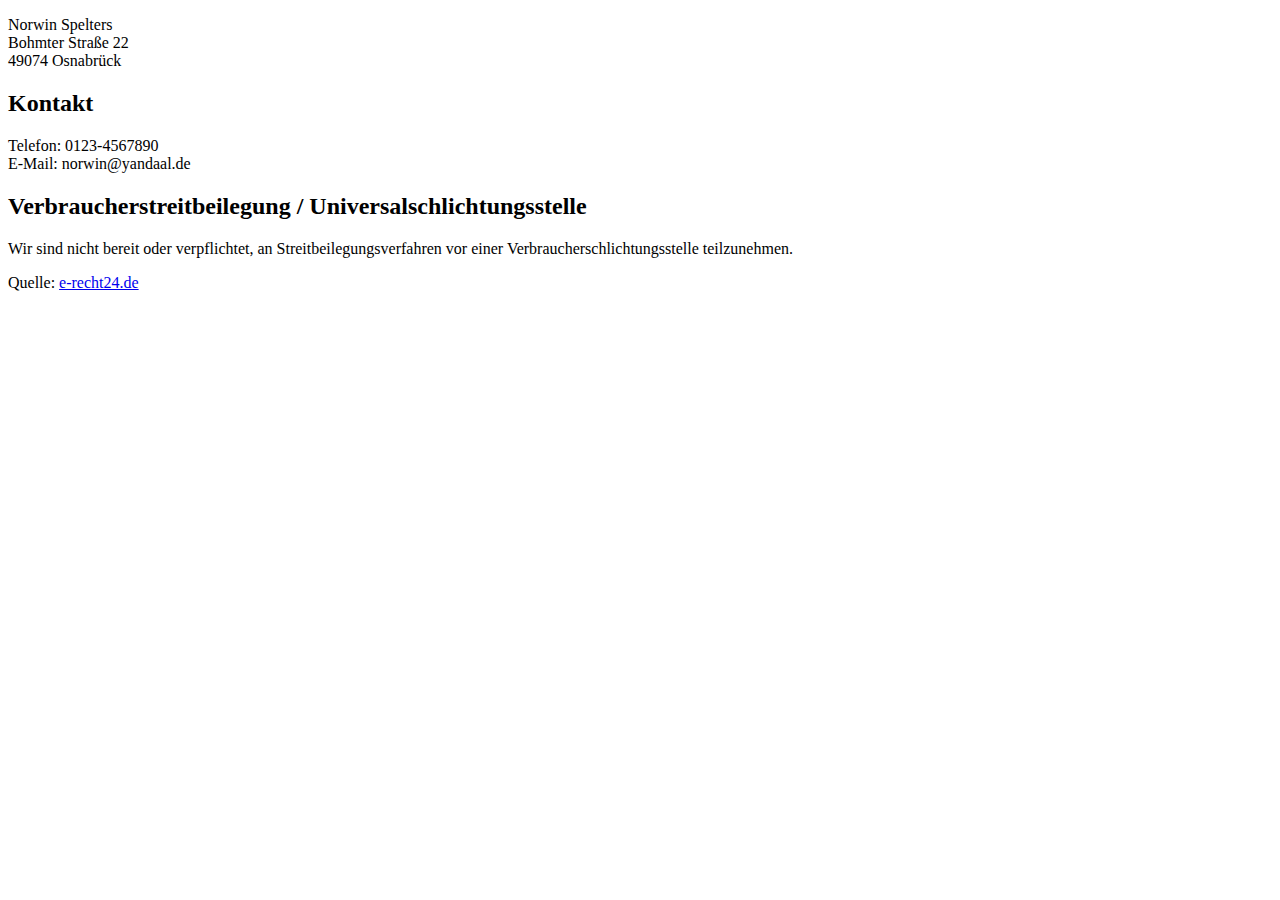
<file: impressum.html>
<!DOCTYPE html>
<html lang="en">
<head>
    <meta charset="UTF-8">
    <meta name="viewport" content="width=device-width, initial-scale=1.0">
    <title>Document</title>
</head>
<body>
    <p>Norwin Spelters<br />
    Bohmter Straße 22<br />
    49074 Osnabrück</p>

    <h2>Kontakt</h2>
    <p>Telefon: 0123-4567890<br />
    E-Mail: norwin@yandaal.de</p>

    <h2>Verbraucher­streit­beilegung / Universal­schlichtungs­stelle</h2>
    <p>Wir sind nicht bereit oder verpflichtet, an Streitbeilegungsverfahren vor einer Verbraucherschlichtungsstelle teilzunehmen.</p>

    <p>Quelle: <a href="https://www.e-recht24.de">e-recht24.de</a></p>

</body>
</html>
</file>
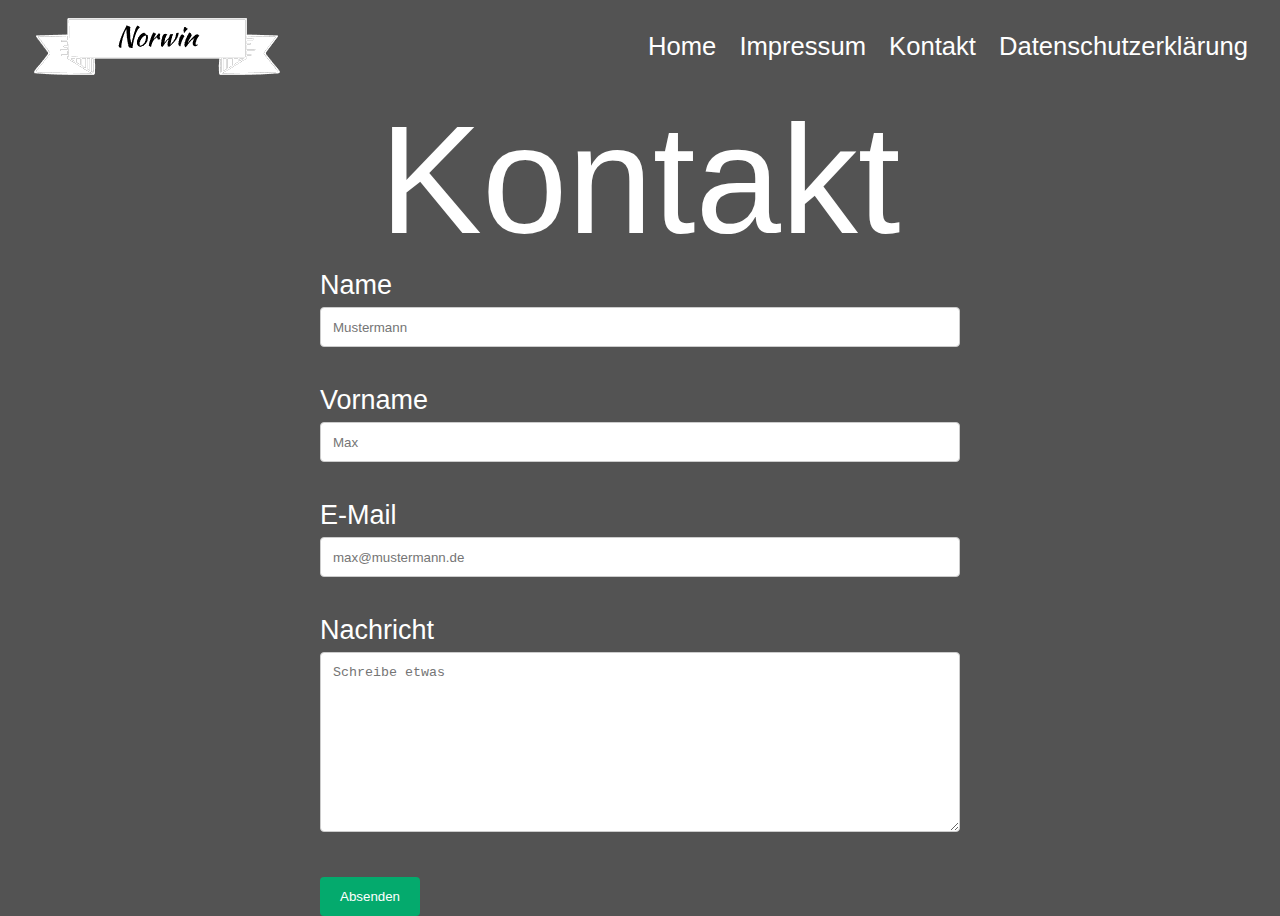
<file: Kontakt.html>
<!DOCTYPE html>
<html lang="en">
<head>
    <meta charset="UTF-8">
    <meta name="viewport" content="width=device-width, initial-scale=1.0">
    <title>Kontakt</title>
    <link rel="stylesheet" href="css/Kontakt.css">
    <script defer src="js/mobile.js"></script>
    <link rel="icon" type="image/png" href="img/anderes/finger.png" />
</head>
<body>
    <div class="Container">
        <img class="Menu-Balken" src="img/anderes/icons8-menü-100.png" onclick="ZeigeMenu()" />
        <img class="logo" src="img/anderes/Logo.png" />

        <div class="navigation">
        <a class="Links" href="index.html">Home</a>
        <a class="Links" href="Impressum.html">Impressum</a>
        <a class="Links" href="Kontakt.html">Kontakt</a>
        <a class="Links" href="Datenschutz.html">Datenschutzerklärung</a>
        </div>
    </div>
    <div class="Menu Menu-geschlossen" id="Menu">
        <div class="LinksBox">
        <a class="Links" href="index.html">Home</a>
        <a class="Links" href="Impressum.html">Impressum</a>
        <a class="Links" href="Kontakt.html">Kontakt</a>
        <a class="Links" href="Datenschutz.html">Datenschutzerklärung</a>
        </div>
    </div>
    <div class="Kontakt">
        <p>Kontakt</p>
    </div>
    <br>
    <div class="Formular">
        <form action="https://formsubmit.co/norwin@yandaal.de" method="POST">
            <label for="name">Name</label><br>
            <input class="input" type="text" id="name" name="name" placeholder="Mustermann" required><br>
            <br>
            <label for="vorname">Vorname</label><br>
            <input class="input" type="text" id="vorname" name="vorname" placeholder="Max" required><br>
            <br>
            <label for="email">E-Mail</label><br>
            <input class="input" type="text" id="email" name="email" placeholder="max@mustermann.de" required><br>
            <br>
            <label for="Nachricht">Nachricht</label><br>
            <textarea id="Nachricht" name="Nachricht" placeholder="Schreibe etwas" style="height: 20vh;" required></textarea><br>
            <br>
            <input type="hidden" name="_next" value="https://yandaal.de/">

            <button type="submit">Absenden</button>
        </form>
    </div>
</body>
</html>
</file>
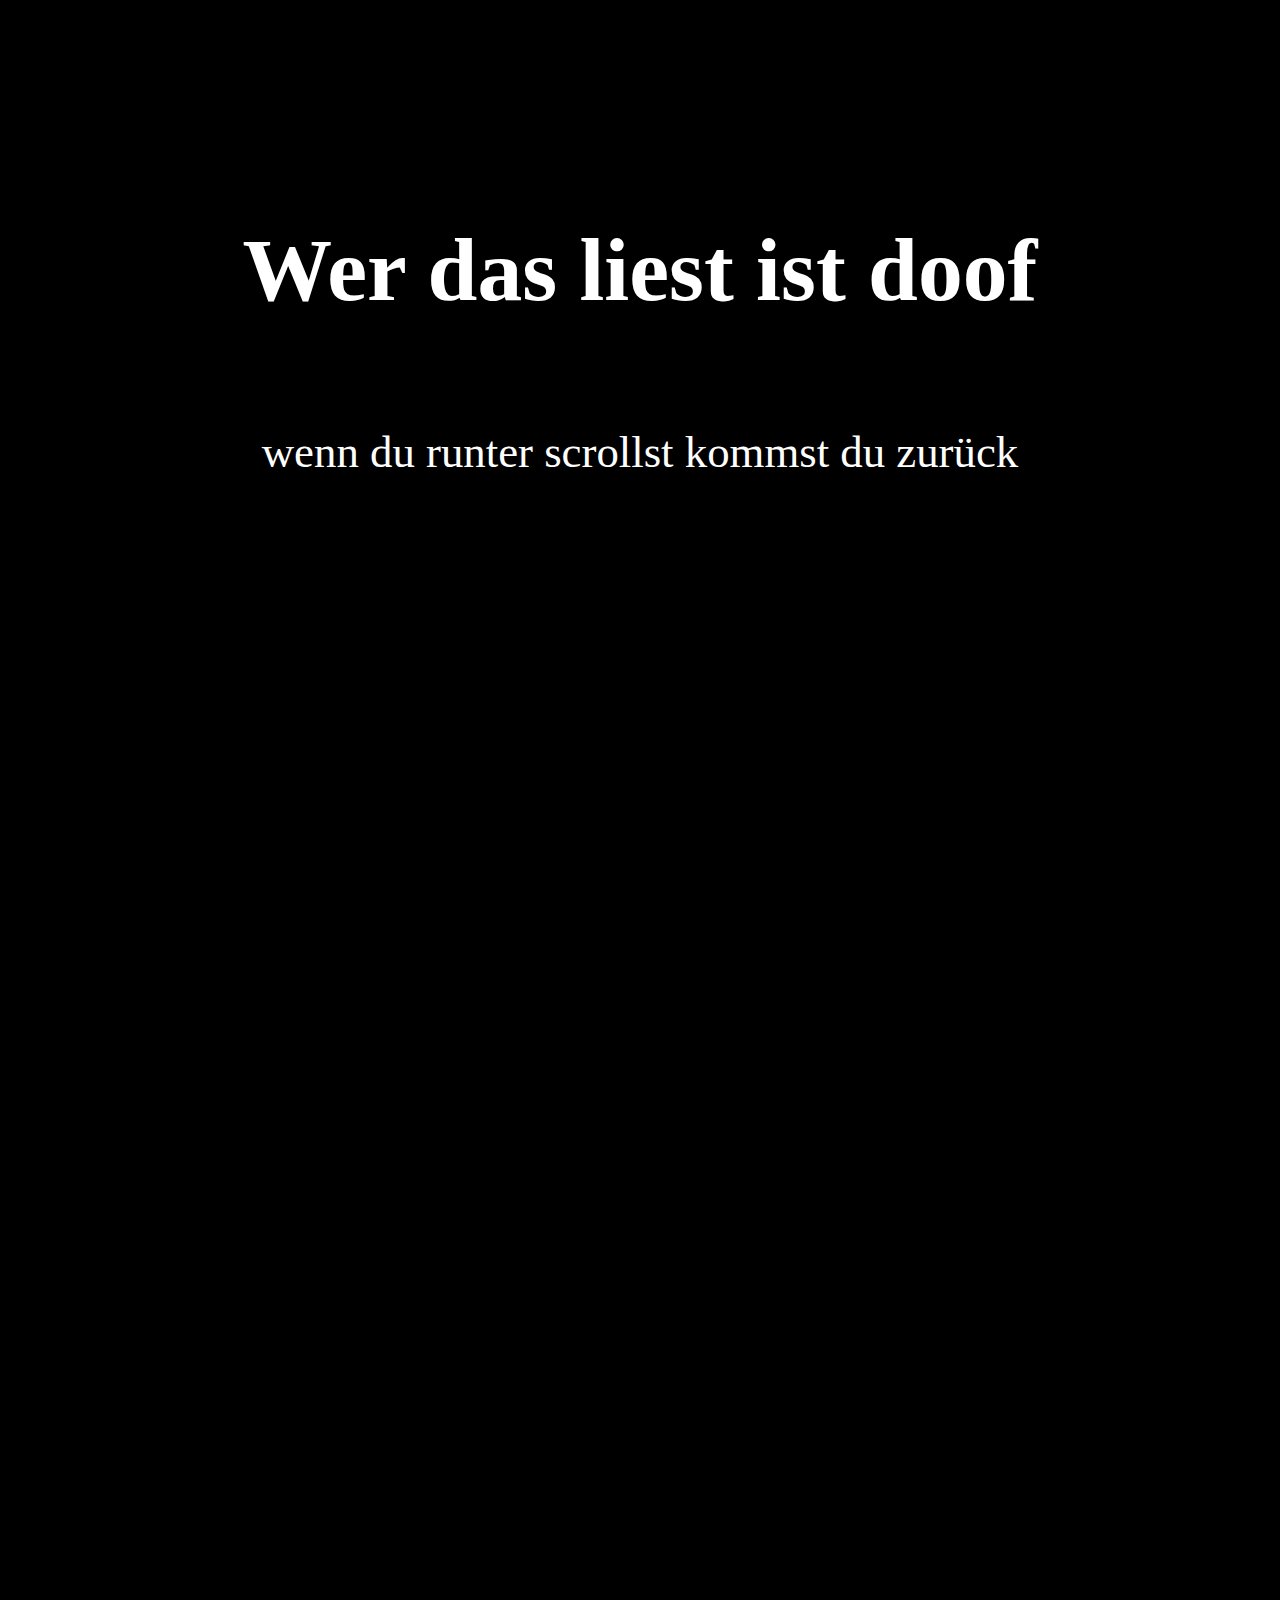
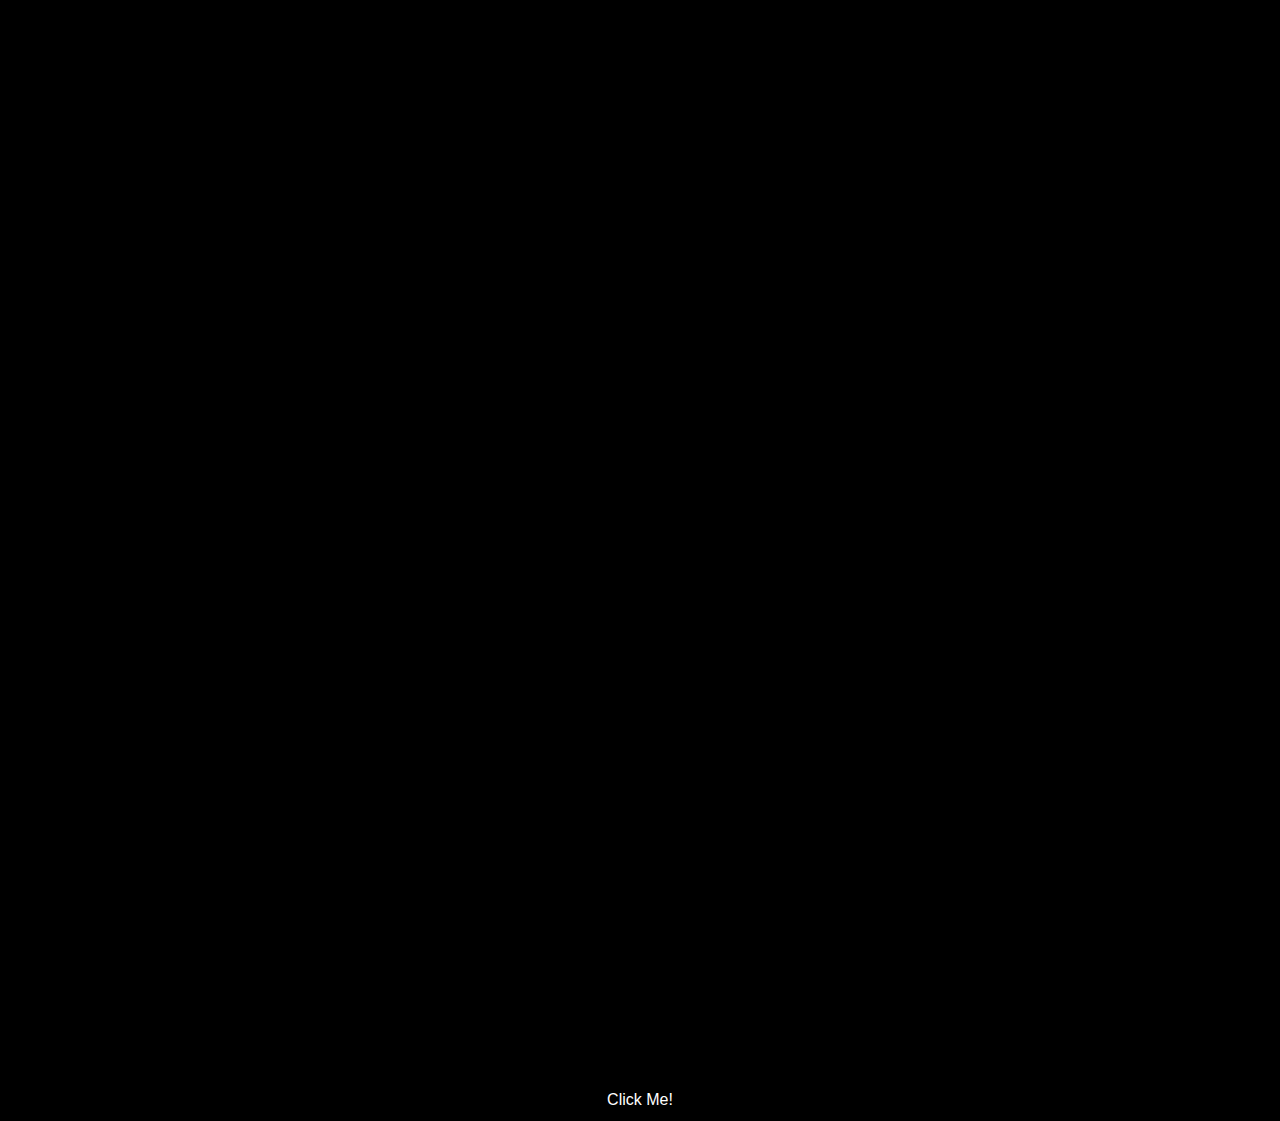
<file: wer.html>
<!DOCTYPE html>
<html lang="en">
<head>
    <meta charset="UTF-8">
    <meta name="viewport" content="width=device-width, initial-scale=1.0">
    <title>hier gibt es nicht zu sehen</title>
    <link rel="stylesheet" href="css/wer.css">
</head>
<body>
    <div class="container">
        <h1>
        Wer das liest ist doof
        </h1>
        <div class="paragraph">
            <p>wenn du runter scrollst kommst du zurück</p> 
        </div>

    </div>
    <div class="button_container">
        <a href="prank.html">
            <button class="button" type="button">Click Me!</button>
        </a>
    </div>
    <div>
        <audio autoplay loop hidden>
            <source src="nevergonnagiveyouup.m4a" type="audio/mp4">
            dein browser unterstützt kein rickroll
        </audio>
    </div>
</body>
</html>
</file>
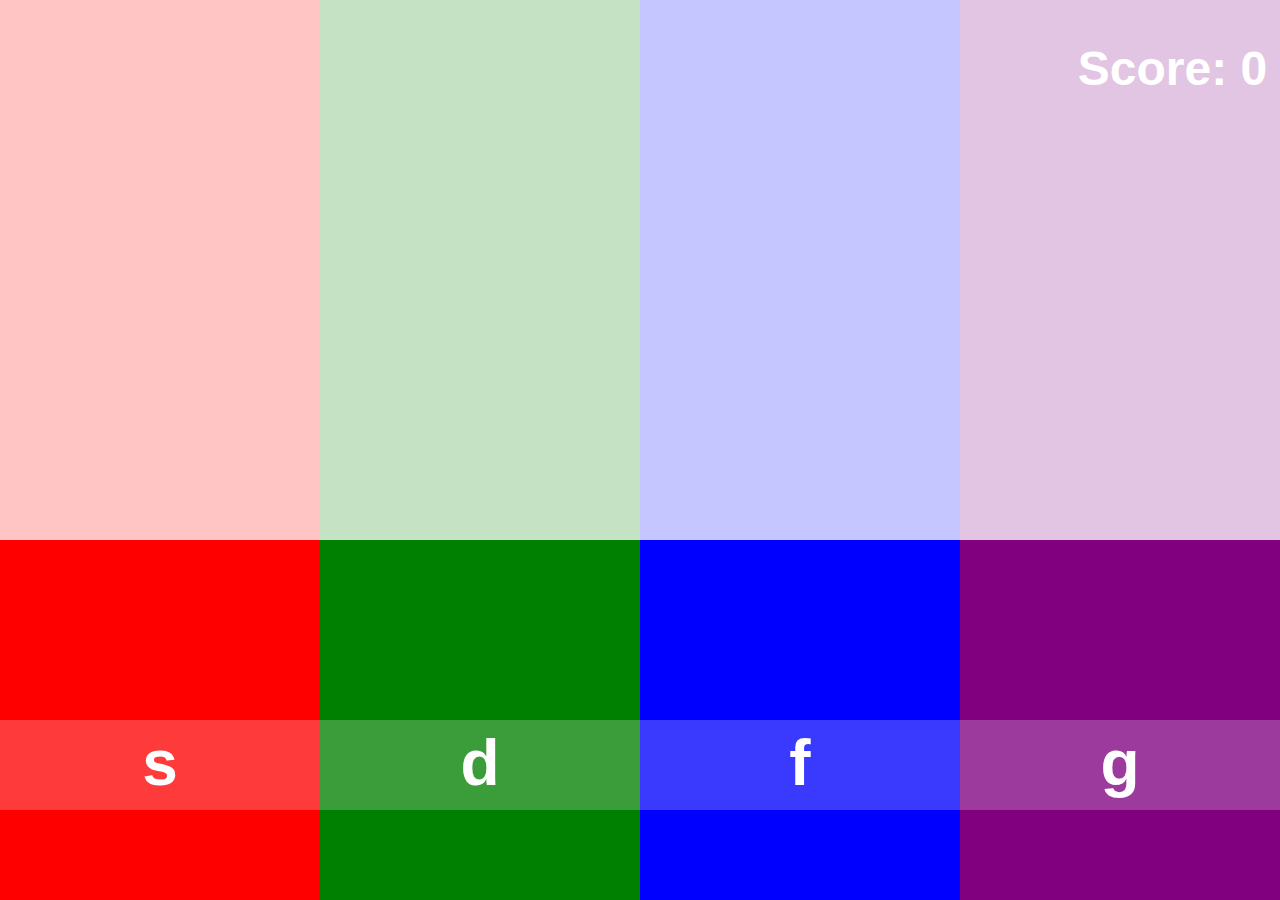
<file: Minispiele/DJ.html>
<!DOCTYPE html>
<html lang="en">
<head>
    <meta charset="UTF-8">
    <meta name="viewport" content="width=device-width, initial-scale=1.0">
    <link rel="stylesheet" href="css/DJ.css">
    <title>DJ</title>
</head>
<body>
    <h1>Test</h1>
    <div class="Hit-Zone">

        <div class="Hit-Box1">
        </div>
        <div class="Hit-Box2">
        </div>
        <div class="Hit-Box3">
        </div>
        <div class="Hit-Box4">
        </div>        
        <div class="perfect-zone"></div>
        <h1 class="s">s</h1>
        <h1 class="g">g</h1>
        <h1 class="d">d</h1>
        <h1 class="f">f</h1>
    </div>
    <div class="fly-zone">
        <div class="fly-zone1"></div>  
        <div class="fly-zone2"></div>
        <div class="fly-zone3"></div>
        <div class="fly-zone4"></div>
    </div>
    <div class="score-zone">
        <h1 class="score">Score: 0</h1>
    </div>
    
</body>
</html>
</file>
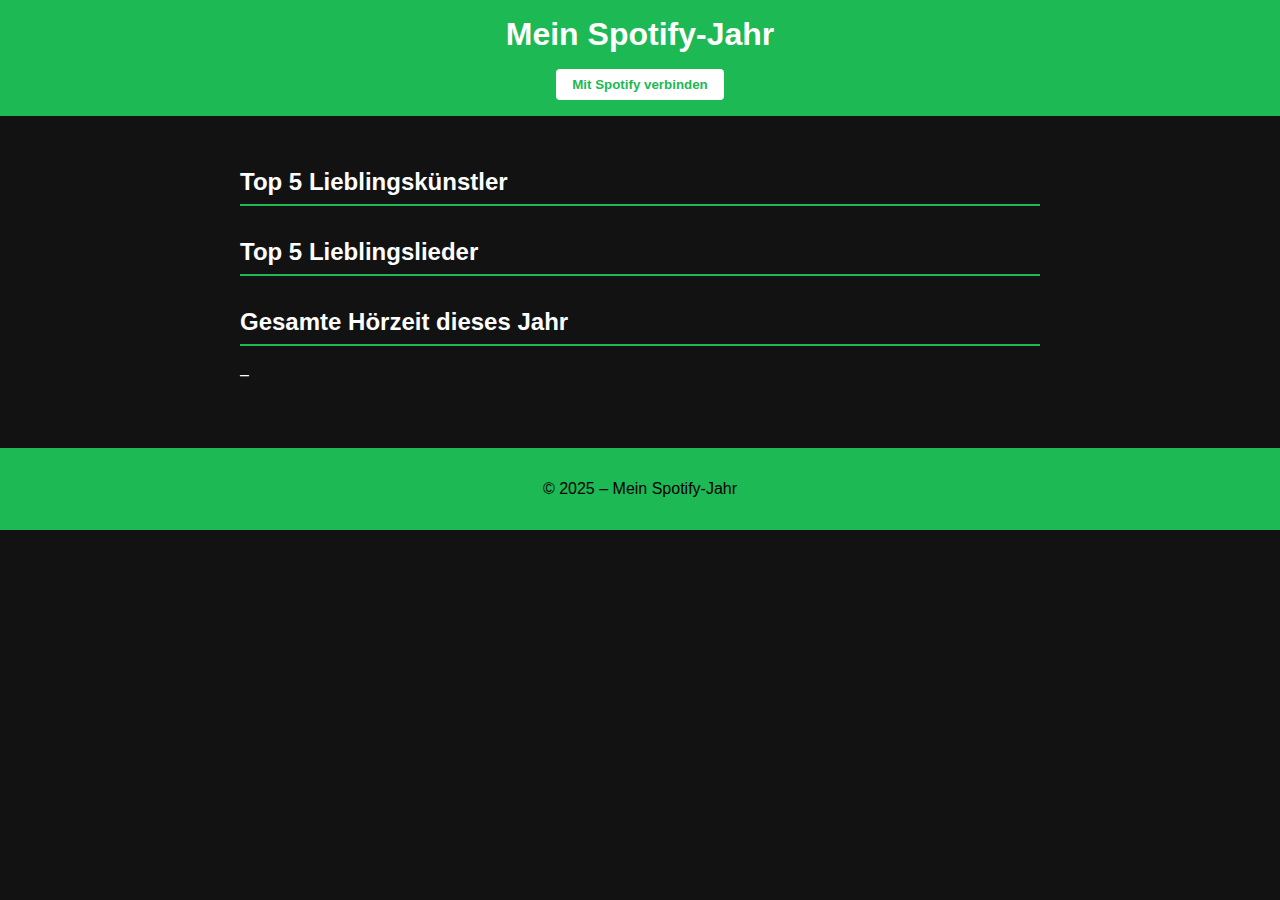
<file: spotify/Spotify.html>
<!DOCTYPE html>
<html lang="de">
<head>
  <meta charset="UTF-8" />
  <meta name="viewport" content="width=device-width, initial-scale=1.0">
  <title>Spotify</title>
  <link rel="stylesheet" href="Spotify.css" />
</head>
<body>
  <header>
    <h1>Mein Spotify-Jahr</h1>
    <button id="login-btn">Mit Spotify verbinden</button>
  </header>

  <main>
    <section id="artists-section">
      <h2>Top 5 Lieblingskünstler</h2>
      <ul id="top-artists"></ul>
    </section>

    <section id="tracks-section">
      <h2>Top 5 Lieblingslieder</h2>
      <ul id="top-tracks"></ul>
    </section>

    <section id="time-section">
      <h2>Gesamte Hörzeit dieses Jahr</h2>
      <p id="total-time">–</p>
    </section>
  </main>

  <footer>
    <p>© 2025 – Mein Spotify-Jahr</p>
  </footer>

  <script src="Spotify.js"></script>
</body>
</html>
</file>
<file: css/index.css>
body{
    margin: 0;
    overflow: hidden;
    background-color: #3737377a;
    font-family: Arial, Helvetica, sans-serif;
}
.background{
    height: 100vh;
    width: 100%;
    object-fit: cover;
    pointer-events: none;
}
.Container{
    position: absolute;
    top: 16px;
    right: 32px;
    left: 32px;
    font-size: 24px;
    display: flex;
    align-items: center;
    justify-content: space-between;
}
.Links {
    color: rgb(255, 255, 255);
    text-decoration: none;
    margin-left: 16px;
}
.Links:hover {
    text-decoration: underline;
    color: #727272
}
.logo{
    pointer-events: none;
}
.LinksBox{
    position: absolute;
    top: 40%;
    display: flex;
    flex-direction: column;
    text-wrap: nowrap;
    font-size: 50px;
}
.Menu-Balken{
    display: none;
}
.Menu{
    display: none;

}
.Flexbox{
    position: absolute;
    top: 40%;
    display: flex;
    flex-direction: column;
    text-wrap: nowrap;
}
.unterseiten{
    color: white;
    text-decoration: none;
    font-size: 225%;
    transition: 0.2s;
}
.test{
    margin-top: 10%;
}
.Flexbox:hover .unterseiten{
    font-size: 250%;
}
.Flexbox:hover .unterseiten:hover{
    text-decoration: underline;
    color: #727272;
    font-size: 275%;
}



@media (max-width: 640px) {
    .navigation{
        display: none;
    }
    .Container{
        justify-content: space-between;
    }
    .Menu-Balken{
    display: block;
    cursor: pointer;
    }
}
</file>
<file: aboutme.css>
body{
    margin: 0;
    background-color: #3737377a;
    font-family: Arial, Helvetica, sans-serif;
}
.Container{
    position: absolute;
    top: 16px;
    right: 32px;
    left: 32px;
    font-size: 24px;
    display: flex;
    align-items: center;
    justify-content: space-between;
}
.Links{
    color: white;
    text-decoration: none;
    transition: 0.2s;
}
.Links:hover{
    color: #3737377a;
    text-decoration: underline;
}
.background{
    height: 100vh;
    width: 100%;
    object-fit: cover;
    pointer-events: none;
}
@media (max-width: 640px) {
    .navigation{
        display: none;
    }
    .Container{
        justify-content: center;
    }
}
</file>
<file: css/danke.css>
body {
  margin: 0;
  overflow: hidden;
  background-color: #3737377a;
  font-family: Arial, Helvetica, sans-serif;
}

.Container {
  position: absolute;
  top: 16px;
  right: 32px;
  z-index: 999;
  left: 32px;
  font-size: 2vw;
  display: flex;
  z-index: 999;
  align-items: center;
  justify-content: space-between;
  user-select: none;
}

.LinksBox {
  position: absolute;
  top: 40%;
  display: flex;
  flex-direction: column;
  white-space: nowrap;
  font-size: 50px;
}
.Links {
  color: white;
  text-decoration: none;
  margin-left: 16px;
}

.Links:hover {
  text-decoration: underline;
  color: #727272;
}

.logo {
  pointer-events: none;
}
.Menu-Balken {
  display: none;
  width: 20%;
}


.Menu {
  position: absolute;
  top: 0;
  left: 0;
  width: 70vw;
  height: 100vh;
  background-color: rgba(0, 0, 0, 0.9);
  transition: opacity 0.4s ease-in-out, visibility 0.4s ease-in-out;
  opacity: 0;
  visibility: hidden;
  z-index: 0;
}

.Menu-offen {
  opacity: 1;
  visibility: visible;
  z-index: 990;
}


.Danke h1{
  position: absolute;
  top: 30%;
  left: 50%;
  transform: translate(-50%, -50%);
  font-family: "Zain", sans-serif;
  font-weight: 600;
  font-style: normal;
  font-size: 50px;
}

.Danke p {
  position: absolute;
  font-size: 30px;
  top: 37%;
  left: 50%;
  transform: translate(-50%, -50%);
  transform: translate(-50%, -50%);
  font-family: "Zain", sans-serif;
  font-weight: 400;
  font-style: normal;
}
.button {
  position: absolute;
  top: 47%;
  left: 50%;
  transform: translate(-50%, -50%);
  border-color: black;
  background-color: transparent;
  border-radius: 5px;
  width: 200px;
  height: 50px;
  cursor: pointer;
}

@media (max-width: 640px) {
  .navigation {
    display: none;
  }
  .Container {
    justify-content: space-between;
  }
  .Menu-Balken {
    display: block;
    cursor: pointer;
  }
}
</file>
<file: css/Datenschutz.css>
body {
  margin: 0;
  background-color: #3737377a;
  font-family: Arial, Helvetica, sans-serif;
}

.background {
  height: 100vh;
  width: 100%;
  object-fit: cover;
  pointer-events: none;
  user-select: none;
}
.Container {
    position: absolute;
    top: 16px;
    right: 32px;
    z-index: 999;
    left: 32px;
    font-size: 2vw;
    display: flex;
    z-index: 999;
    align-items: center;
    user-select: none;
    justify-content: space-between;
}

.Links {
    color: white;
    text-decoration: none;
    margin-left: 16px;
}

.Links:hover {
    text-decoration: underline;
    color: #727272;
}

.logo {
  pointer-events: none;
}
.Menu-Balken {
  display: none;
  width: 20%;
}

.LinksBox {
  position: absolute;
  top: 40%;
  display: flex;
  flex-direction: column;
  white-space: nowrap;
}

.Menu {
  position: absolute;
  top: 0;
  left: 0;
  width: 70vw;
  height: 100vh;
  background-color: rgba(0, 0, 0, 0.9);
  transition: opacity 0.4s ease-in-out, visibility 0.4s ease-in-out;
  opacity: 0;
  visibility: hidden;
  z-index: 0;
}

.Menu-offen {
  opacity: 1;
  visibility: visible;
  z-index: 990;
}

.Datenschutz-Überschrift{
    position: absolute;
    left: 50%;
    top: 20%;
    transform: translate(-50%, -50%);
}
.Datenschutz {
    position: absolute;
    left: 5%;
    top: 30%;
    right: 5%;
    font-size: 20px;
}
.index-link {
    color: rgb(0, 0, 255);
    text-decoration: none;
}
.index-link:hover {
    text-decoration: underline;
    color: rgb(0, 0, 173)
}



@media (max-width: 730px) {
  .navigation {
    display: none;
  }
  .Container {
    justify-content: space-between;
  }
  .Menu-Balken {
    display: block;
    cursor: pointer;
  }
}
</file>
<file: css/Kontakt.css>
body{
    margin: 0;
    background-color: rgb(83, 83, 83);
    font-family: Arial, Helvetica, sans-serif;
}
.background{
    height: 100vh;
    width: 100%;
    object-fit: cover;
    pointer-events: none;
}
.Container {
  position: absolute;
  top: 16px;
  right: 32px;
  z-index: 999;
  left: 32px;
  font-size: 2vw;
  display: flex;
  z-index: 999;
  align-items: center;
  justify-content: space-between;
  user-select: none;
}

.LinksBox {
  position: absolute;
  top: 40%;
  display: flex;
  flex-direction: column;
  white-space: nowrap;
  font-size: 50px;
}
.Links {
  color: white;
  text-decoration: none;
  margin-left: 16px;
}

.Links:hover {
  text-decoration: underline;
  color: #727272;
}

.logo {
  pointer-events: none;
}
.Menu-Balken {
  display: none;
  width: 20%;
}


.Menu {
  position: absolute;
  top: 0;
  left: 0;
  width: 70vw;
  height: 100vh;
  background-color: rgba(0, 0, 0, 0.9);
  transition: opacity 0.4s ease-in-out, visibility 0.4s ease-in-out;
  opacity: 0;
  visibility: hidden;
  z-index: 0;
}

.Menu-offen {
  opacity: 1;
  visibility: visible;
  z-index: 990;
}
.Kontakt{
    position: absolute;
    top: 20%;
    left: 50%;
    transform: translate(-50%, -50%);
    font-size: 12vw;
    color: white;
}
.Formular{
    position: absolute;
    top: 30%;
    left: 50%;
    transform: translate(-50%, -0%);
    width: 50vw;
    height: 50vh;
    font-size: 3vh;
    color: white;
}

.input {
  height: 40px;
  border: none;
  border-radius: 5px;
}


input[type=text], select, textarea {
  width: 50vw; 
  padding: 12px; 
  border: 1px solid #ccc;
  border-radius: 4px; 
  box-sizing: border-box; 
  margin-top: 6px; 
  margin-bottom: 7px; 
  resize: vertical 
}


button{
  background-color: #04AA6D;
  color: white;
  padding: 12px 20px;
  border: none;
  border-radius: 4px;
  cursor: pointer;
}

input[type=submit]:hover {
  background-color: #45a049;
}



@media (max-width: 640px) {
  .navigation {
    display: none;
  }
  .Container {
    justify-content: space-between;
  }
  .Menu-Balken {
    display: block;
    cursor: pointer;
  }
}
</file>
<file: css/wer.css>
body {
  margin: 0;
  background-color: #000000;
}
.container {
position: absolute;
top: 30%;
left: 50%;
transform: translate(-50%, -50%);
color: white;
font-size: 3.5vw;
font-family: "Ballet", cursive;
font-weight: 400;
font-style: normal;
white-space: nowrap;
}
.paragraph {
    position: absolute;
    left: 50%;
    transform: translate(-50%, 0);
}
.button {
  background-color: #000;  
  color: #fff;            
  border: none;
  border-radius: 9999px;
  padding: 12px 30px;      
  font-size: 16px;          
  cursor: pointer;
  transition: background-color 0.3s ease;
}
.button:hover {
  background-color: #020202; 
}
.button_container {
    position: absolute;
    top: 300%;
    left: 50%;
    transform: translate(-50%, -50%);
}
</file>
<file: Minispiele/css/DJ.css>
body{
    margin: 0;
    padding: 0;
    font-family: Arial, Helvetica, sans-serif;
    color: white;

}
.Hit-Zone{
    width: 100%;
    height:  40vh;
    background-color: rgb(94, 94, 94);
    position: absolute;
    bottom: 0;
    font-size: 200%;
}
.Hit-Box1{
    position: absolute;
    width: 25%;
    height: 100%;
    background-color: red;
}
.Hit-Box2{
    position: absolute;
    left: 25%;
    height: 100%;
    width: 25%;
    background-color: green;
}
.Hit-Box3{
    position: absolute;
    left: 50%;
    height: 100%;
    width: 25%;
    background-color: blue;
}
.Hit-Box4{
    position: absolute;
    left: 75%;
    height: 100%;
    width: 25%;
    background-color: purple;
}
.fly-zone {
    position : absolute;
    top: 0;
    height: 60vh;
    width: 100%;
    background-color: rgb(255, 255, 255);
}
.fly-zone1 {
    position : absolute;
    top: 0;
    height: 69vh;
    width: 25%;
    background-color: rgba(255, 0, 0, 0.226);
}
.fly-zone2 {
    position : absolute;
    top: 0;
    height: 69vh;
    width: 25%;
    left: 25%;
    background-color: rgba(0, 128, 0, 0.226);
}
.fly-zone3 {
    position : absolute;
    top: 0;
    height: 69vh;
    width: 25%;
    left: 50%;
    background-color: rgba(0, 0, 255, 0.226);
}
.fly-zone4 {
    position : absolute;
    top: 0;
    height: 69vh;
    width: 25%;
    left: 75%;
    background-color: rgba(128, 0, 128, 0.226);
}
.s {
    position: absolute;
    top: 50%;
    left: 12.5%;
    transform: translate(-50%, -50%);
}
.d {
    position: absolute;
    top: 50%;
    left: 37.5%;
    transform: translate(-50%, -50%);
}
.f {
    position: absolute;
    top: 50%;
    left: 62.5%;
    transform: translate(-50%, -50%);
}
.g {
    position: absolute;
    top: 50%;
    left: 87.5%;
    transform: translate(-50%, -50%);
}
.score{
    position: absolute;
    top: 1vh;
    right: 1vw;
    font-size: 300%;
}
.perfect-zone{
    position: absolute;
    height: 10vh;
    top: 50%;
    width: 100%;
    background-color: rgba(255, 255, 255, 0.226);
}
.sscore{
    position: absolute;
    top: 50%;
    right: 50%;
    transform: translate(50%, -50%);
    height: 10vh;
    width: 20vh;
    background-color: white;
}
</file>
<file: spotify/Spotify.css>
body {
  font-family: Arial, sans-serif;
  background: #121212;
  color: #fff;
  margin: 0;
  padding: 0;
}

header {
  background: #1DB954;
  padding: 1rem;
  text-align: center;
}

header h1 {
  margin: 0;
  font-size: 2rem;
}

button {
  margin-top: 1rem;
  padding: 0.5rem 1rem;
  background: #fff;
  color: #1DB954;
  border: none;
  border-radius: 4px;
  font-weight: bold;
  cursor: pointer;
}

button:hover {
  background: #eee;
}

main {
  padding: 2rem;
  max-width: 800px;
  margin: 0 auto;
}

section {
  margin-bottom: 2rem;
}

h2 {
  border-bottom: 2px solid #1DB954;
  padding-bottom: 0.5rem;
}

ul {
  list-style: none;
  padding: 0;
}

li {
  padding: 0.5rem 0;
  border-bottom: 1px solid rgba(255,255,255,0.1);
}

footer {
  text-align: center;
  padding: 1rem;
  background: #1DB954;
  color: #000;
}
</file>
